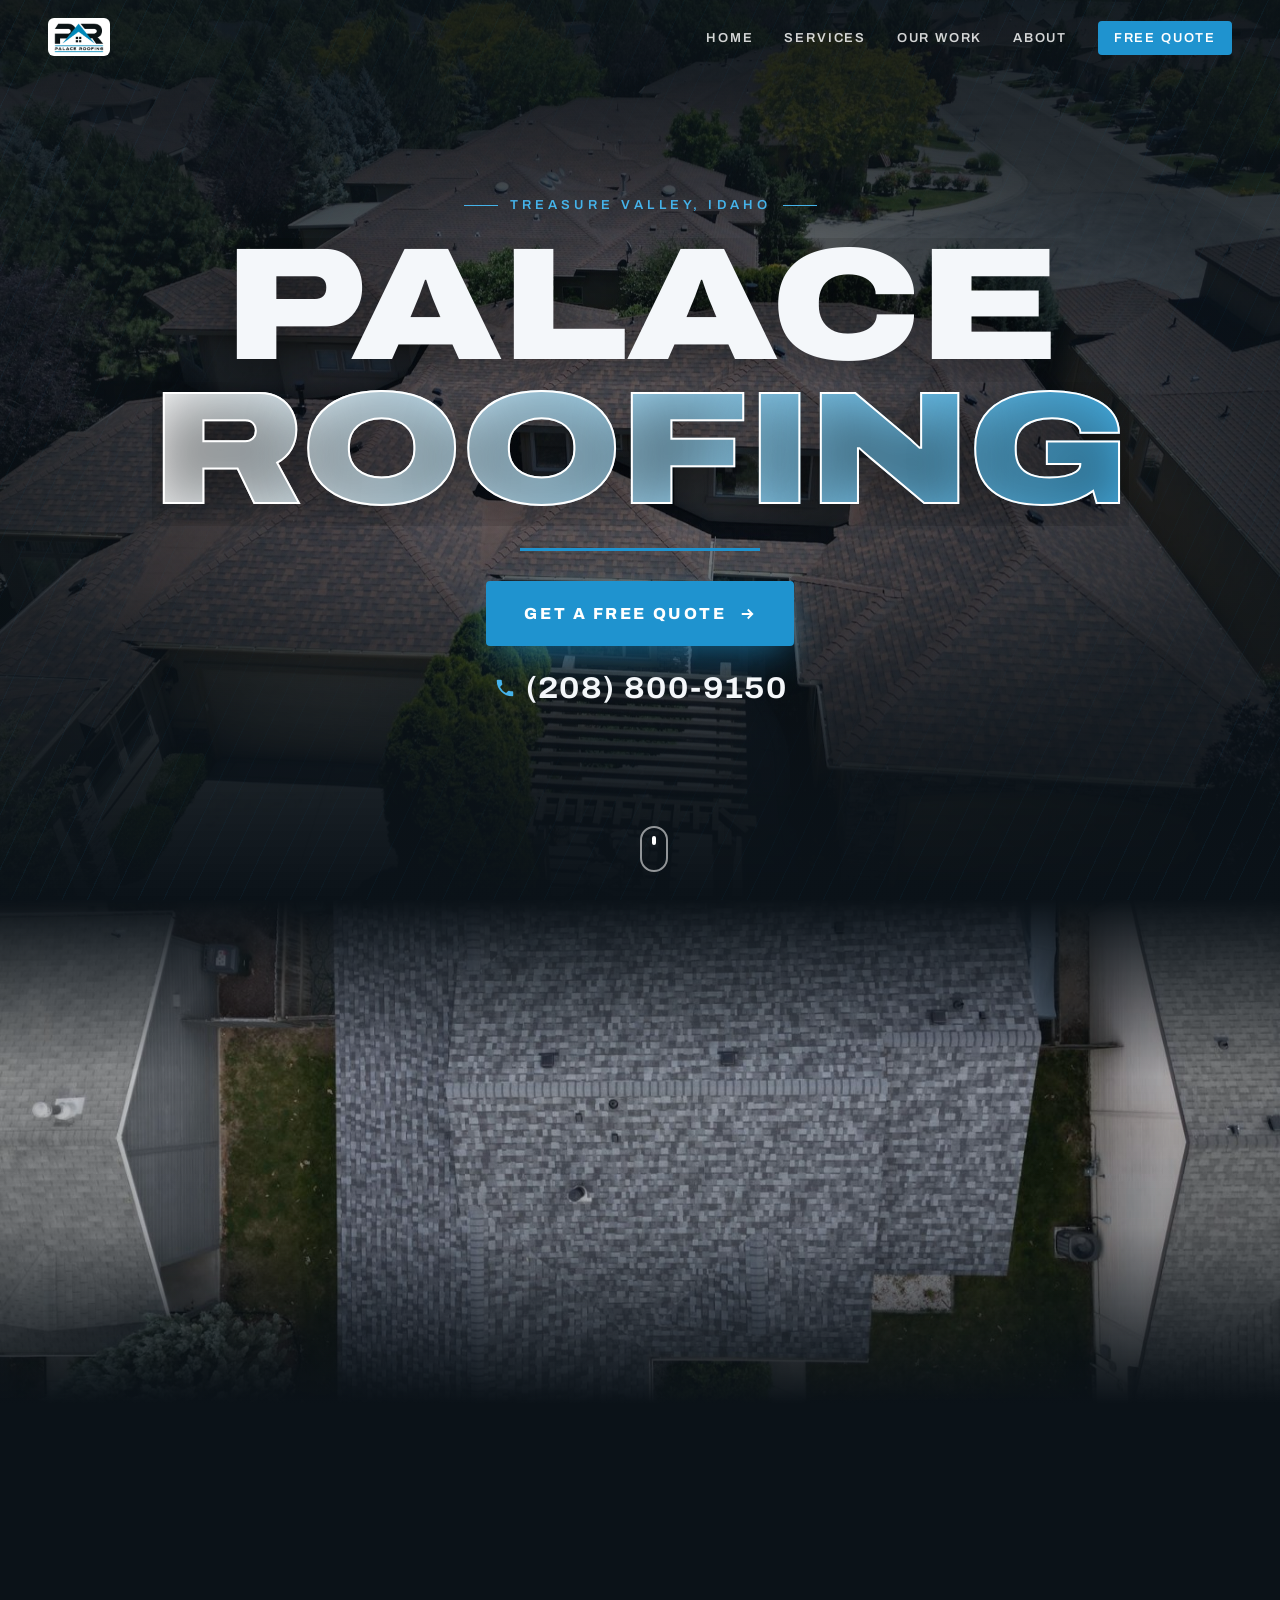
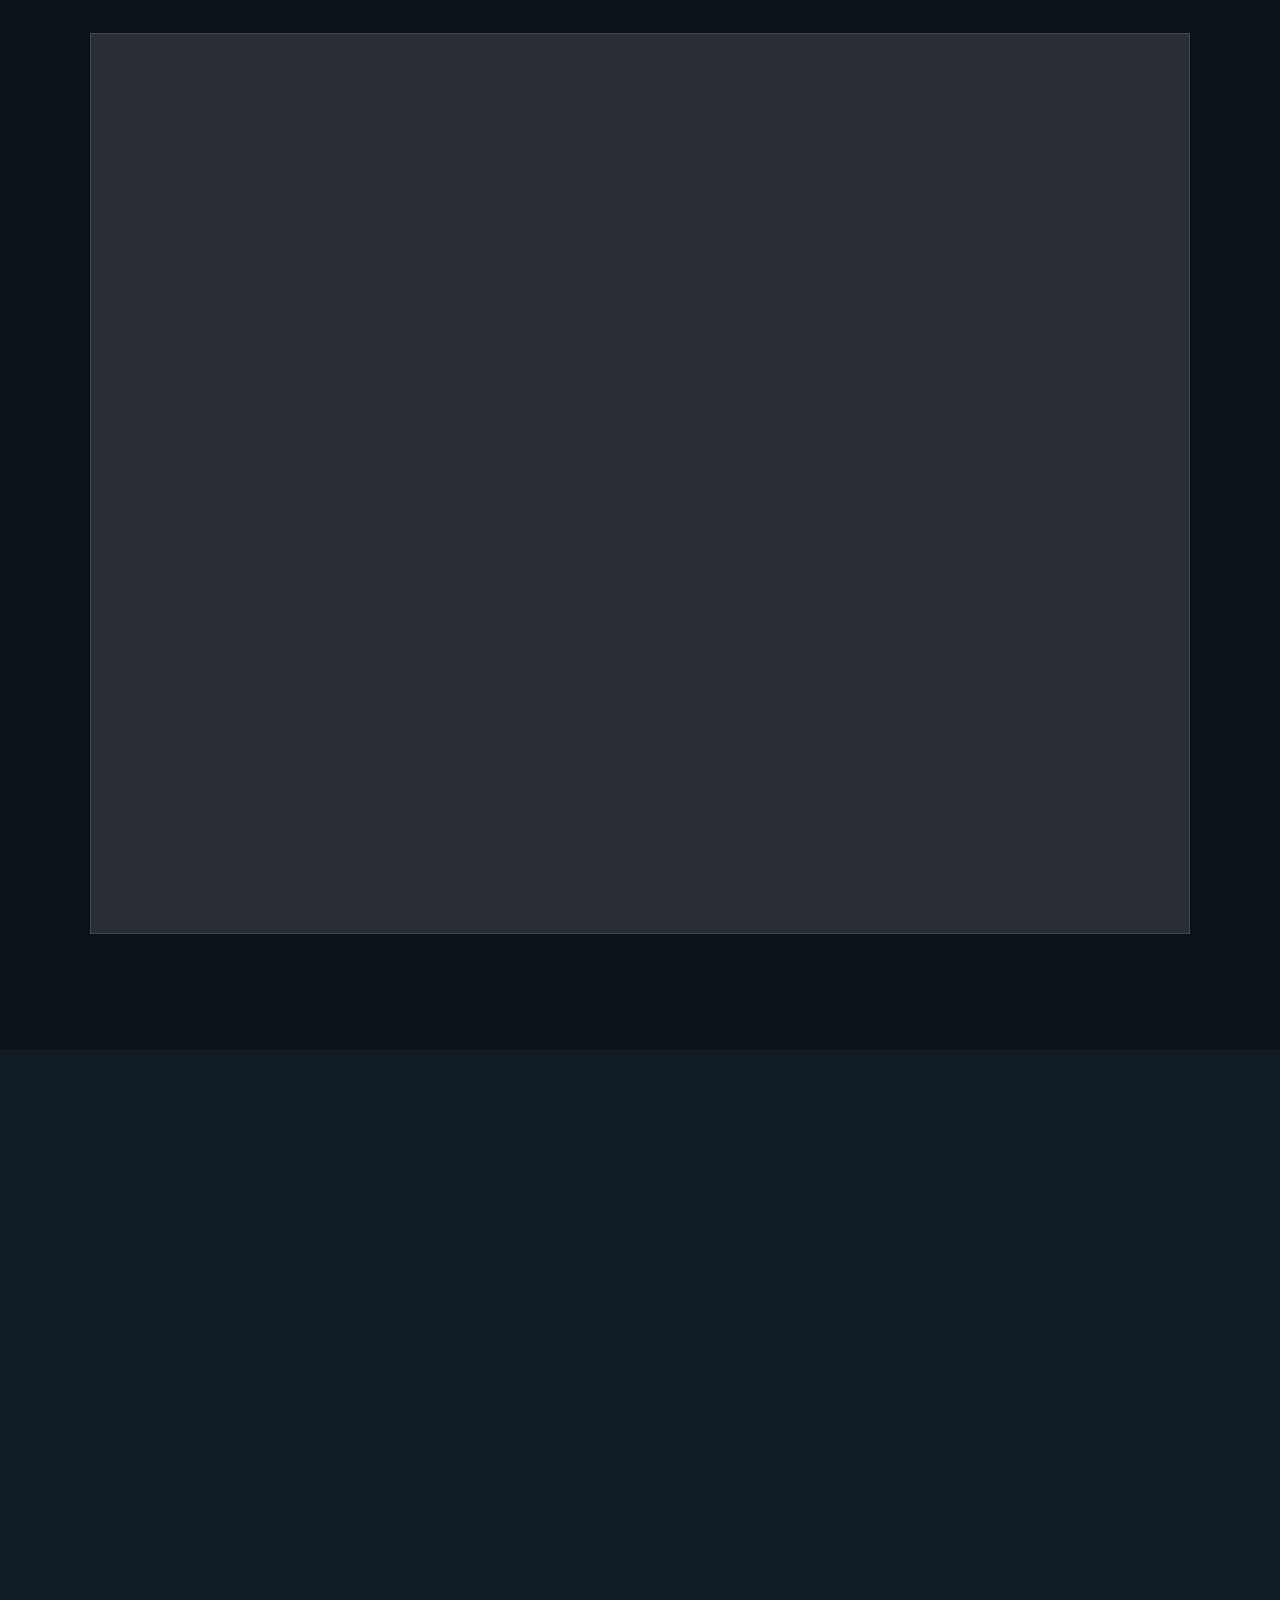
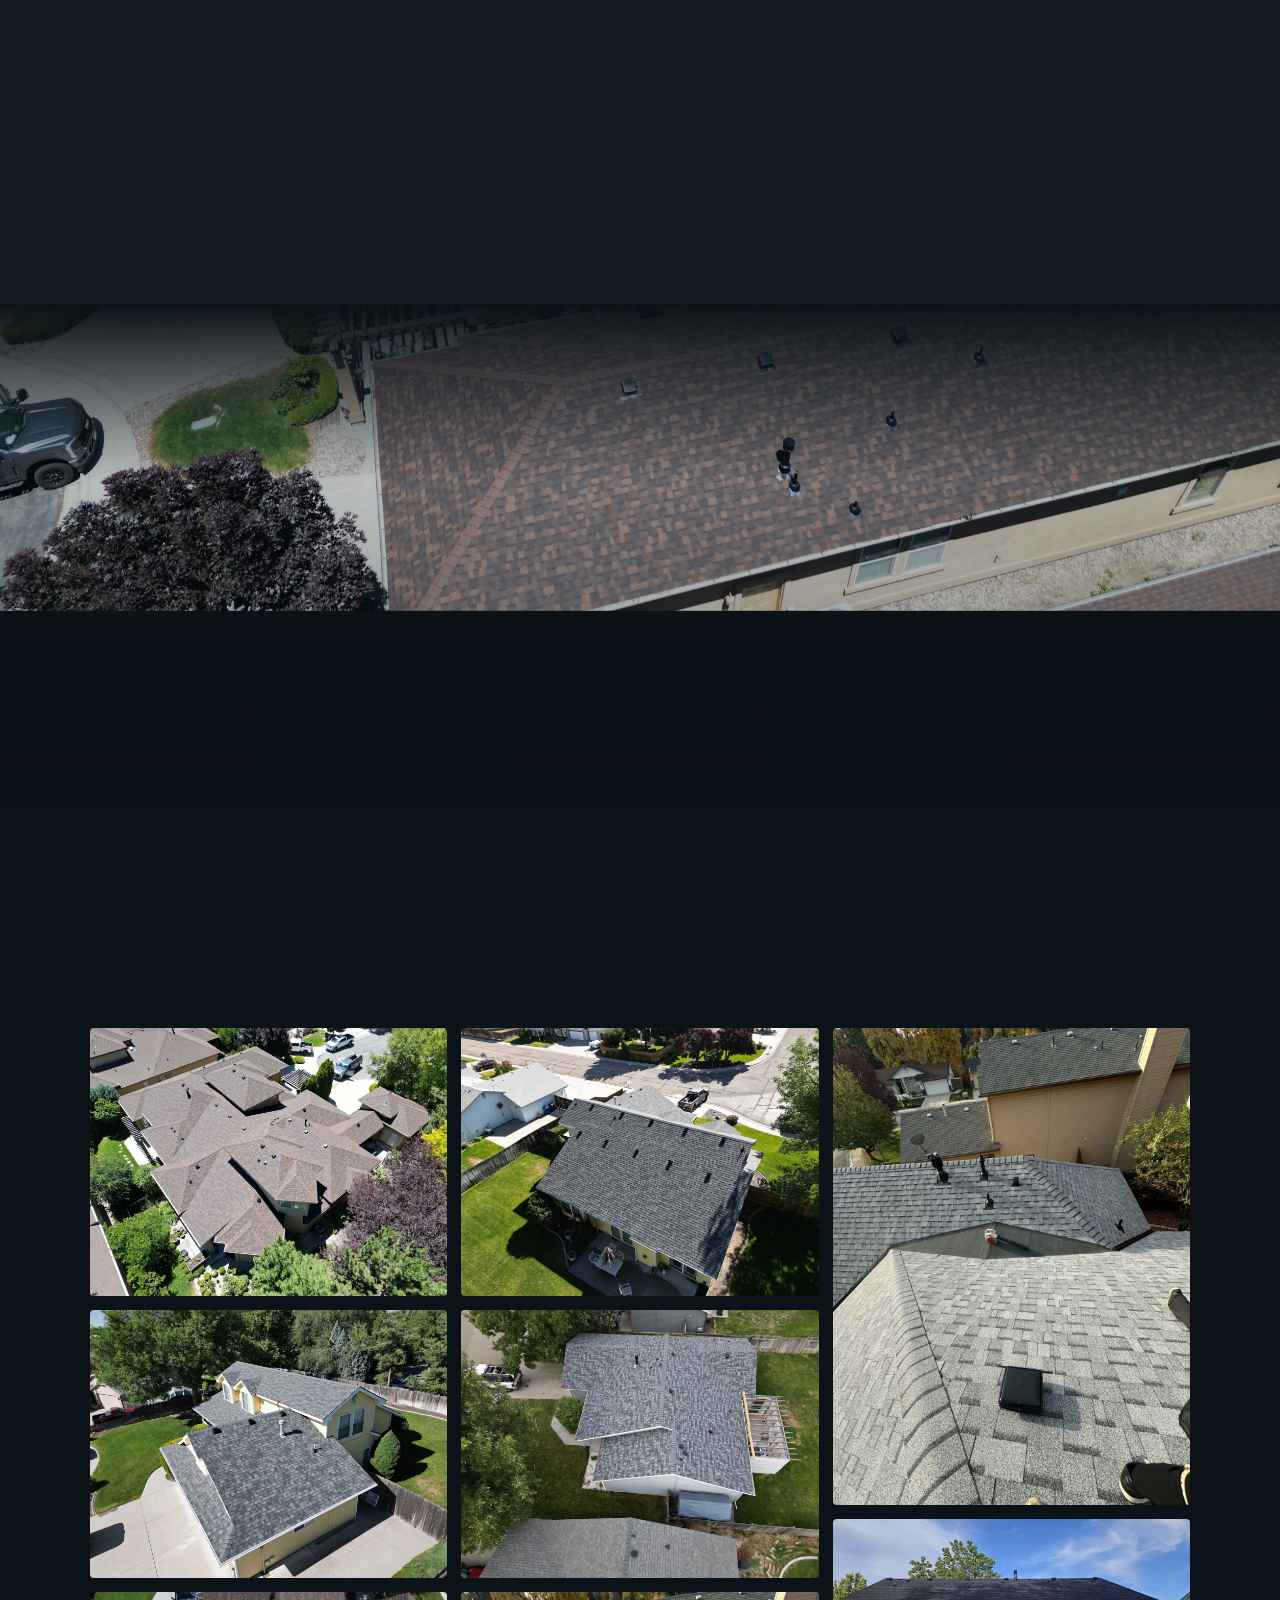
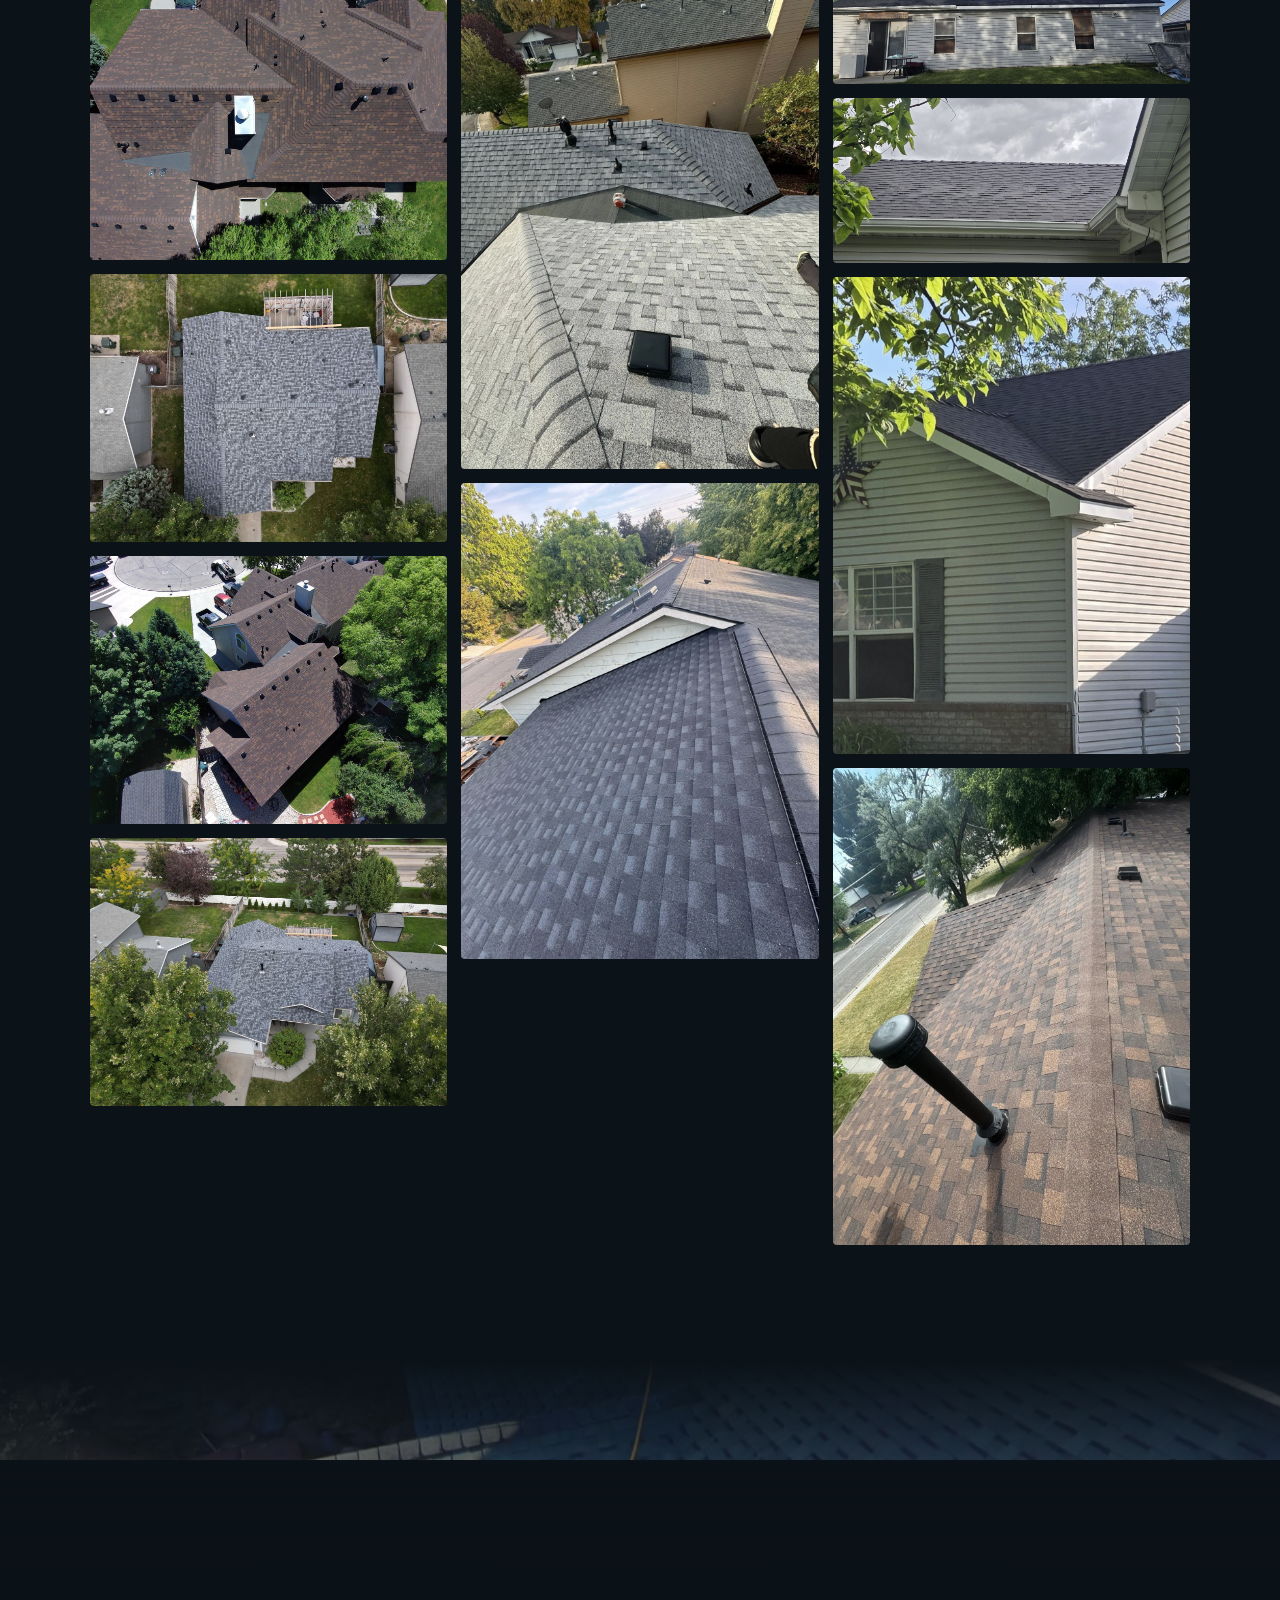
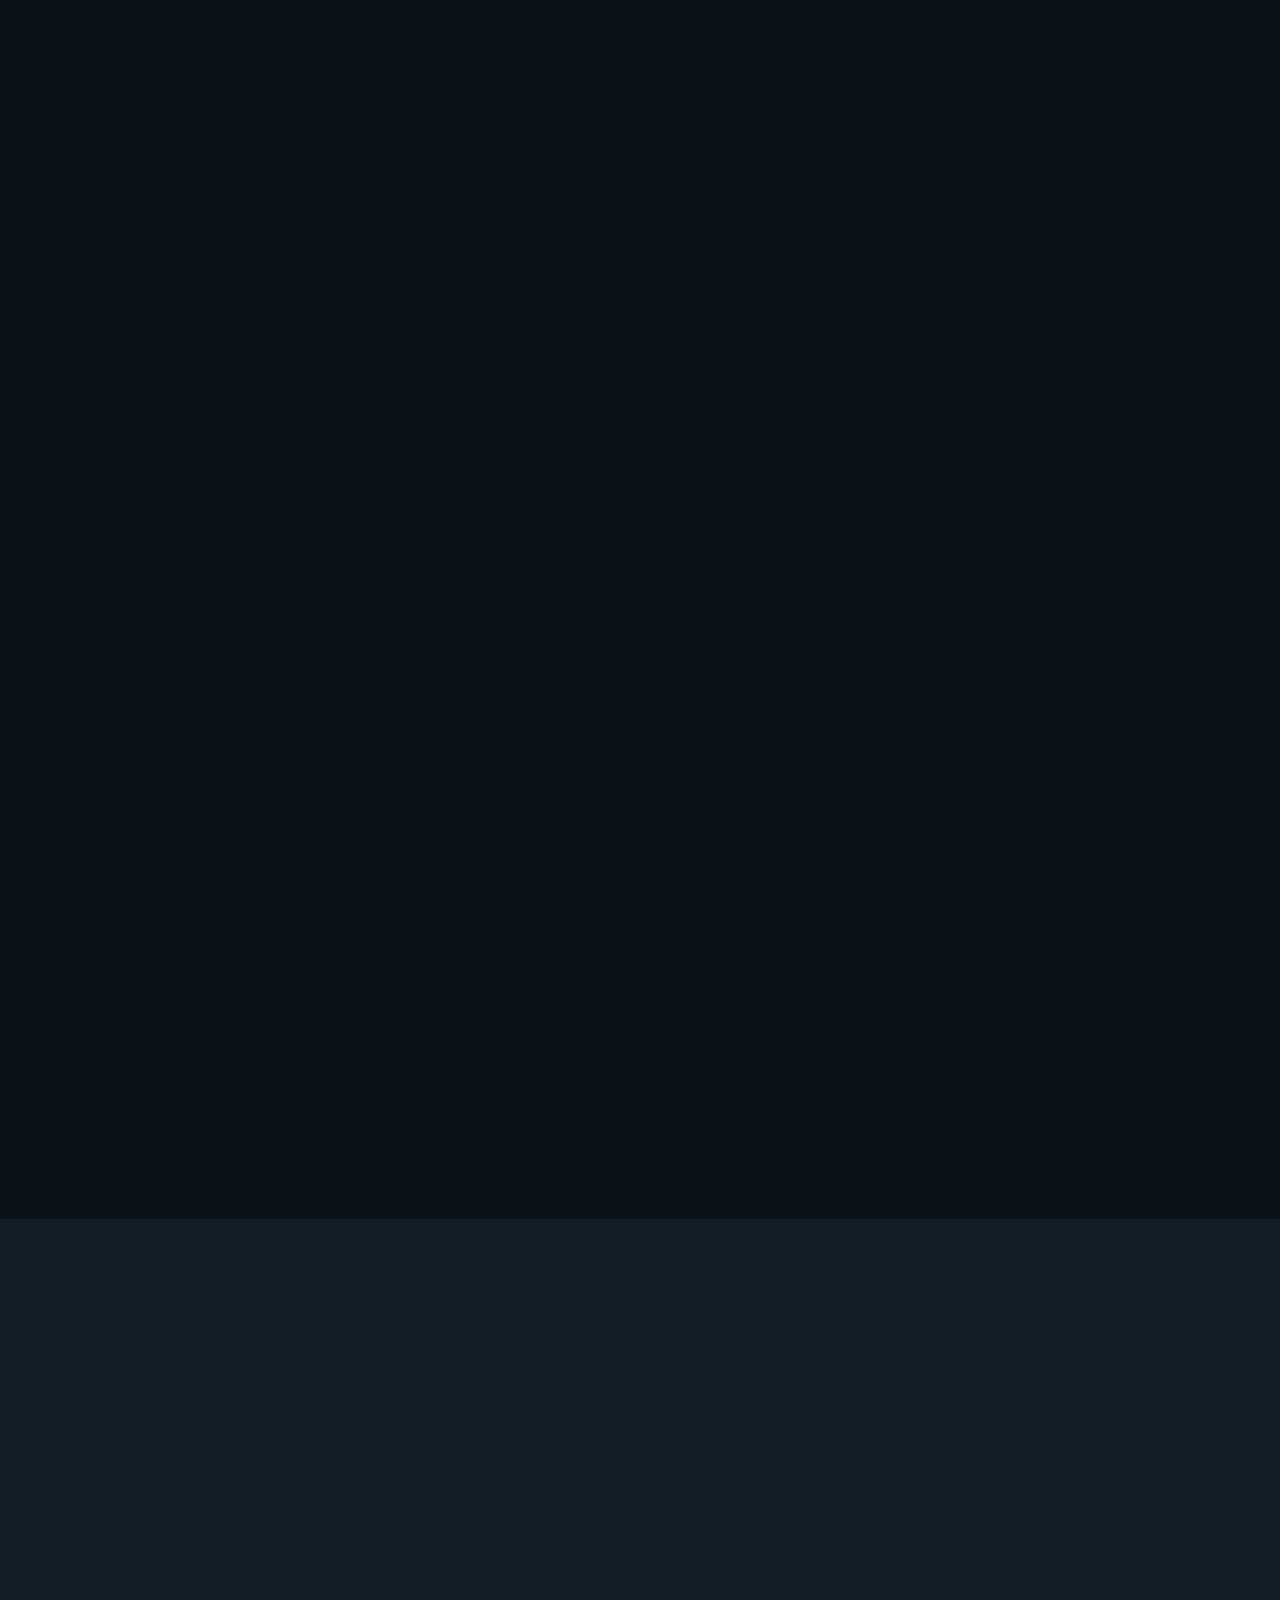
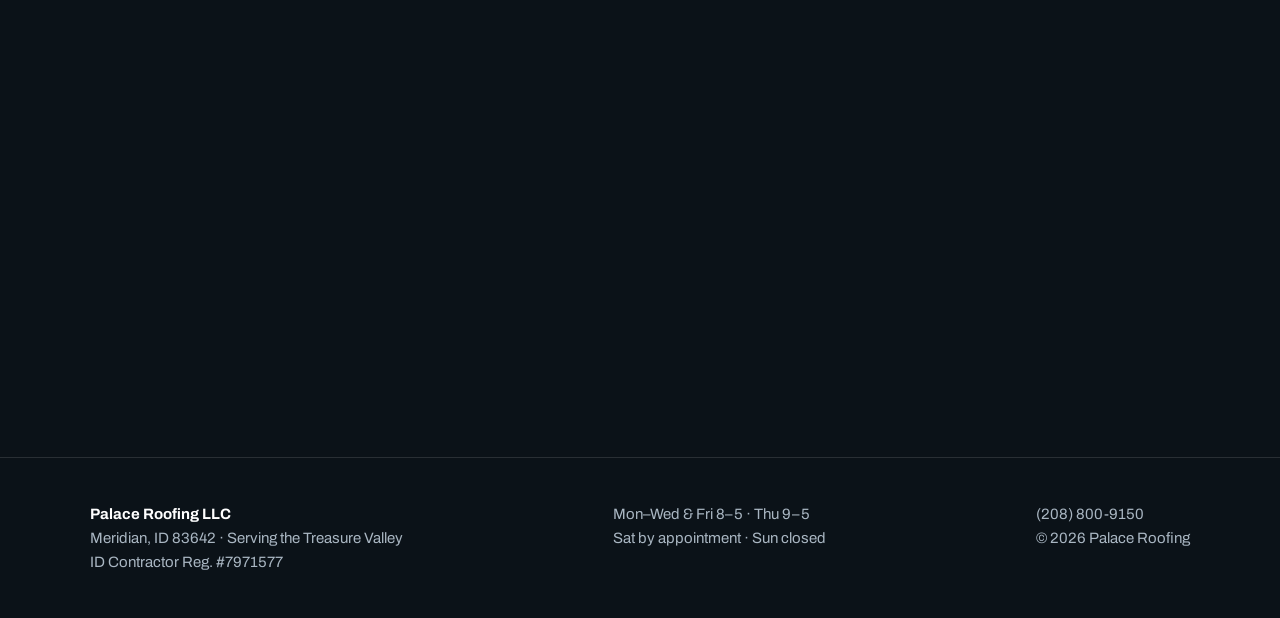
<file: index.html>
<!doctype html>
<html lang="en">
<head>
<meta charset="utf-8">
<meta name="viewport" content="width=device-width,initial-scale=1">
<title>Palace Roofing | Roofers in Nampa, Boise & Meridian, ID</title>
<meta name="description" content="Palace Roofing LLC: roof replacement, repair and metal roofing across the Treasure Valley. 5.0 stars on Google. Call (208) 800-9150 for a free quote.">
<meta property="og:title" content="Palace Roofing | Roofers in Nampa, Boise & Meridian, ID">
<meta property="og:description" content="Palace Roofing LLC: roof replacement, repair and metal roofing across the Treasure Valley. 5.0 stars on Google. Call (208) 800-9150 for a free quote.">
<meta property="og:image" content="img/hero.jpg">
<meta name="theme-color" content="#0b1218">
<link rel="icon" href="img/logo.png">
<link rel="preconnect" href="https://fonts.googleapis.com">
<link rel="preconnect" href="https://fonts.gstatic.com" crossorigin>
<link href="https://fonts.googleapis.com/css2?family=Archivo:wdth,wght@62..125,400..900&display=swap" rel="stylesheet">
<link rel="stylesheet" href="style.css">
<script type="application/ld+json">{"@context":"https://schema.org","@type":"RoofingContractor","name":"Palace Roofing LLC","telephone":"+1-208-800-9150","url":"https://palaceroofing.us","image":"img/hero.jpg","logo":"img/logo.png","address":{"@type":"PostalAddress","addressLocality":"Meridian","addressRegion":"ID","postalCode":"83642","addressCountry":"US"},"areaServed":["Nampa","Boise","Meridian","Caldwell","Eagle","Kuna"],"aggregateRating":{"@type":"AggregateRating","ratingValue":"5.0","reviewCount":"27"},"openingHours":["Mo,Tu,We,Fr 08:00-17:00","Th 09:00-17:00"]}</script>
</head>
<body>
<nav class="nav" aria-label="Main">
  <a class="brand" href="#top" aria-label="Palace Roofing, back to top"><img src="img/logo.png" alt="Palace Roofing logo" width="60" height="38"></a>
  <ul><li><a href="#top">Home</a></li><li><a href="#services">Services</a></li><li><a href="#work">Our Work</a></li><li><a href="#about">About</a></li><li><a href="#quote" class=nav-cta>Free Quote</a></li></ul>
  <button class="burger" aria-label="Menu" aria-expanded="false"><span></span><span></span><span></span></button>
</nav>

<main>
<section id="top" class="hero">
  <div class="hero-bg" role="img" aria-label="Drone view of a Treasure Valley neighborhood with a new roof by Palace Roofing"></div>
  <div class="hero-inner">
    <span class="kicker">Treasure Valley, Idaho</span>
    <h1 class="name"><span class="line"><span>Palace</span></span><span class="line"><span>Roofing</span></span></h1>
    <div class="rule"></div>
    <div class="hero-actions">
      <a class="btn" href="#quote">Get a Free Quote <svg viewBox="0 0 24 24" fill="none" stroke="currentColor" stroke-width="2.5" aria-hidden="true"><path d="M5 12h14M13 6l6 6-6 6"/></svg></a>
      <a class="phone" href="tel:+12088009150"><svg viewBox="0 0 24 24" fill="currentColor" aria-hidden="true"><path d="M6.6 10.8a15.1 15.1 0 0 0 6.6 6.6l2.2-2.2a1 1 0 0 1 1-.25 11.4 11.4 0 0 0 3.6.57 1 1 0 0 1 1 1V20a1 1 0 0 1-1 1A17 17 0 0 1 3 4a1 1 0 0 1 1-1h3.5a1 1 0 0 1 1 1c0 1.25.2 2.45.57 3.57a1 1 0 0 1-.25 1z"/></svg>(208) 800-9150</a>
    </div>
  </div>
  <a class="scroll-cue" href="#services" aria-label="Scroll to services"><span></span></a>
</section>


<section id="services" class="band">
  <div class="bg" data-parallax="70" style="background-image:url(img/job-4.jpg)"></div>
  <div class="wrap reveal"><span class="eyebrow">What we do</span><h2 class="band-title">Roofing<br>services</h2></div>
</section>
<section class="block">
  <div class="wrap">
    <p class="lead reveal">Homes and businesses across Nampa, Boise, Meridian and the rest of the valley. Every job starts with a free inspection and a written quote.</p>
    <div class="services"><article class="svc reveal"><span class="num">01</span><h3>Roof Replacement</h3><p>Full tear-off down to the deck. We fix bad sheathing, then install new underlayment, flashing and shingles rated for Idaho snow and summer heat.</p></article><article class="svc reveal"><span class="num">02</span><h3>Roof Repair</h3><p>Missing shingles, a leak over the kitchen, a vent boot that cracked. We find the cause and fix it so it stays fixed.</p></article><article class="svc reveal"><span class="num">03</span><h3>Metal Roofing</h3><p>Standing seam and exposed-fastener systems. Sheds snow fast, shrugs off fire and sun, and can outlast two or three shingle roofs.</p></article><article class="svc reveal"><span class="num">04</span><h3>Storm Damage</h3><p>Hail and wind damage inspections with photos you can hand to your insurance adjuster.</p></article><article class="svc reveal"><span class="num">05</span><h3>Roof Inspections</h3><p>A real walk on the roof, with pictures and a plain-English report of what's good, what's worn, and what can wait.</p></article><article class="svc reveal"><span class="num">06</span><h3>Roof Maxx Restoration</h3><p>We're certified Roof Maxx installers. The plant-based treatment can add years to shingles that are dry but still sound.</p></article><article class="svc reveal"><span class="num">07</span><h3>TPO & Flat Roofs</h3><p>Single-ply TPO for low-slope and commercial roofs, heat-welded seams and clean edge detail.</p></article><article class="svc reveal"><span class="num">08</span><h3>Commercial Roofing</h3><p>Shops, offices and multi-unit buildings. We work around your hours and keep the site clean.</p></article><article class="svc reveal"><span class="num">09</span><h3>Siding & Fascia</h3><p>Rotted fascia, loose soffit and damaged siding repaired so water stays out of the walls.</p></article><article class="svc reveal"><span class="num">10</span><h3>Emergency Repair</h3><p>Tree came down or a storm tore off a section? Call and we'll get it covered fast.</p></article></div>
  </div>
</section>
<section class="block alt">
  <div class="wrap split">
    <div class="reveal">
      <span class="eyebrow">Metal roofing</span>
      <h2>Built to last decades</h2>
      <p class="lead">Metal holds up to the temperature swings, wind and snow load we get here. We pull the old roof, check the deck, and fasten panels the right way for this climate.</p>
      <p style="margin-top:28px"><a class="btn" href="#quote">Price a metal roof <svg viewBox="0 0 24 24" fill="none" stroke="currentColor" stroke-width="2.5" aria-hidden="true"><path d="M5 12h14M13 6l6 6-6 6"/></svg></a></p>
    </div>
    <img class="reveal" src="img/metal.jpg" alt="New black standing seam metal roof at sunset" loading="lazy">
  </div>
</section>


<section id="work" class="band">
  <div class="bg" data-parallax="70" style="background-image:url(img/work-hero.jpg)"></div>
  <div class="wrap reveal"><span class="eyebrow">Recent projects</span><h2 class="band-title">Our<br>work</h2></div>
</section>
<section class="block">
  <div class="wrap">
    <p class="lead reveal">Every photo here is a Palace Roofing job, most of them shot from our drone after cleanup. Tap any one to see it bigger.</p>
    <div class="gallery"><button aria-label="View larger photo"><img src="img/job-1.jpg" alt="Drone view of a large brown shingle roof" loading="lazy"></button><button aria-label="View larger photo"><img src="img/job-2.jpg" alt="Gray architectural shingle roof on a two-story home" loading="lazy"></button><button aria-label="View larger photo"><img src="img/job-3.jpg" alt="Top-down view of a finished brown shingle roof" loading="lazy"></button><button aria-label="View larger photo"><img src="img/job-4.jpg" alt="Fresh gray shingle roof seen from above" loading="lazy"></button><button aria-label="View larger photo"><img src="img/job-5.jpg" alt="Brown shingle roof on a corner lot" loading="lazy"></button><button aria-label="View larger photo"><img src="img/job-6.jpg" alt="Gray shingle roof surrounded by trees" loading="lazy"></button><button aria-label="View larger photo"><img src="img/job-7.jpg" alt="New gray roof over a yellow house" loading="lazy"></button><button aria-label="View larger photo"><img src="img/job-8.jpg" alt="Gray shingle roof with new vents" loading="lazy"></button><button aria-label="View larger photo"><img src="img/job-9.jpg" alt="New shingles along a ridge line" loading="lazy"></button><button aria-label="View larger photo"><img src="img/job-10.jpg" alt="Dark shingles on a dormer roof" loading="lazy"></button><button aria-label="View larger photo"><img src="img/job-11.jpg" alt="Gray shingle roof with vent installed" loading="lazy"></button><button aria-label="View larger photo"><img src="img/job-12.jpg" alt="Ranch home with a new dark roof" loading="lazy"></button><button aria-label="View larger photo"><img src="img/job-13.jpg" alt="Close-up of new shingles and drip edge" loading="lazy"></button><button aria-label="View larger photo"><img src="img/job-14.jpg" alt="Side view of a new roof on a green home" loading="lazy"></button><button aria-label="View larger photo"><img src="img/job-15.jpg" alt="Brown shingle roof with a new vent pipe" loading="lazy"></button></div>
  </div>
</section>


<section id="about" class="band">
  <div class="bg" data-parallax="70" style="background-image:url(img/crew.jpg)"></div>
  <div class="wrap reveal"><span class="eyebrow">Who we are</span><h2 class="band-title">Local roofers,<br>Idaho built</h2></div>
</section>
<section class="block">
  <div class="wrap split">
    <div class="reveal">
      <span class="eyebrow">Palace Roofing LLC</span>
      <h2>We treat every roof like it's covering our own family</h2>
      <p class="lead">Palace Roofing started to keep up with how fast the Treasure Valley is growing. Eight years later, the approach hasn't changed: honest inspections, a clear scope before any work starts, and a crew that shows up when it says it will.</p>
      <div class="facts">
        <div><strong>8 yrs</strong><span>on Idaho roofs</span></div>
        <div><strong>5.0&#9733;</strong><span>27 Google reviews</span></div>
        <div><strong>Certified</strong><span>Roof Maxx installer</span></div>
      </div>
    </div>
    <img class="reveal" src="img/job-11.jpg" alt="Gray shingle roof finished by Palace Roofing" loading="lazy">
  </div>
</section>
<section class="block alt">
  <div class="wrap">
    <div class="rating reveal"><b>5.0</b><div><div class="stars">&#9733;&#9733;&#9733;&#9733;&#9733;</div><span style="color:var(--muted)">from 27 reviews on Google</span></div></div>
    <div class="reviews"><figure class="review reveal"><div class="stars" aria-label="5 stars">&#9733;&#9733;&#9733;&#9733;&#9733;</div><p>&ldquo;Ezri and his crew have done multiple jobs for me and a few for my clients. He's done an excellent job every time. Highly recommend him, and prices are reasonable and very competitive!&rdquo;</p><cite>&mdash; Kristen S.</cite></figure><figure class="review reveal"><div class="stars" aria-label="5 stars">&#9733;&#9733;&#9733;&#9733;&#9733;</div><p>&ldquo;They replaced my roof a few years ago with quality materials and did great work. I called them back for some small repairs and they didn't charge anything because my roof was still under warranty.&rdquo;</p><cite>&mdash; J&amp;J W.</cite></figure><figure class="review reveal"><div class="stars" aria-label="5 stars">&#9733;&#9733;&#9733;&#9733;&#9733;</div><p>&ldquo;Great service. Responsible and knowledgeable. They did my roof and even cleaned up the yard. Very happy about everything. Great affordable prices.&rdquo;</p><cite>&mdash; Maria C.</cite></figure></div>
    <div class="reveal" style="margin-top:64px">
      <span class="eyebrow">Areas we serve</span>
      <h2>All over the valley</h2>
      <ul class="chips"><li>Nampa</li><li>Boise</li><li>Meridian</li><li>Caldwell</li><li>Eagle</li><li>Kuna</li><li>Star</li><li>Middleton</li></ul>
    </div>
  </div>
</section>


<section id="quote" class="band">
  <div class="bg" data-parallax="70" style="background-image:url(img/quote-hero.jpg)"></div>
  <div class="wrap reveal"><span class="eyebrow">Free estimate</span><h2 class="band-title">Get your<br>free quote</h2></div>
</section>
<section class="block">
  <div class="wrap quote-grid">
    <div class="reveal">
      <h2>Tell us about your roof</h2>
      <p class="lead">Fill this out and it goes straight to our phone as a text. Calling is quicker if you'd rather talk.</p>
      <form id="quote-form" class="form">
        <label>Name<input name="name" required autocomplete="name"></label>
        <label>Phone<input name="phone" type="tel" required autocomplete="tel"></label>
        <label class="full">Property address<input name="address" required autocomplete="street-address"></label>
        <label class="full">What do you need?<select name="service"><option>Roof Replacement</option><option>Roof Repair</option><option>Metal Roofing</option><option>Storm Damage</option><option>Roof Inspections</option><option>Roof Maxx Restoration</option><option>TPO & Flat Roofs</option><option>Commercial Roofing</option><option>Siding & Fascia</option><option>Emergency Repair</option><option>Not sure yet</option></select></label>
        <label class="full">Anything else?<textarea name="details" placeholder="Leaks, age of the roof, best time to reach you..."></textarea></label>
        <button class="btn full" type="submit">Send my request <svg viewBox="0 0 24 24" fill="none" stroke="currentColor" stroke-width="2.5" aria-hidden="true"><path d="M5 12h14M13 6l6 6-6 6"/></svg></button>
        <p class="form-note full" aria-live="polite"></p>
      </form>
    </div>
    <aside class="contact-card reveal">
      <dl>
        <dt>Call or text</dt><dd><a class="phone" href="tel:+12088009150"><svg viewBox="0 0 24 24" fill="currentColor" aria-hidden="true"><path d="M6.6 10.8a15.1 15.1 0 0 0 6.6 6.6l2.2-2.2a1 1 0 0 1 1-.25 11.4 11.4 0 0 0 3.6.57 1 1 0 0 1 1 1V20a1 1 0 0 1-1 1A17 17 0 0 1 3 4a1 1 0 0 1 1-1h3.5a1 1 0 0 1 1 1c0 1.25.2 2.45.57 3.57a1 1 0 0 1-.25 1z"/></svg>(208) 800-9150</a></dd>
        <dt>Hours</dt><dd>Mon&ndash;Wed &amp; Fri, 8am&ndash;5pm<br>Thursday, 9am&ndash;5pm<br>Saturday by appointment<br>Sunday closed</dd>
        <dt>Based in</dt><dd>Meridian, ID 83642<br>Serving the whole Treasure Valley</dd>
        <dt>Licensed</dt><dd>Idaho Contractor Reg. #7971577</dd>
      </dl>
    </aside>
  </div>
</section>
</main>

<footer>
  <div class="wrap">
    <div><strong style="color:#fff">Palace Roofing LLC</strong><br>Meridian, ID 83642 &middot; Serving the Treasure Valley<br>ID Contractor Reg. #7971577</div>
    <div>Mon&ndash;Wed &amp; Fri 8&ndash;5 &middot; Thu 9&ndash;5<br>Sat by appointment &middot; Sun closed</div>
    <div><a href="tel:+12088009150">(208) 800-9150</a><br>&copy; <span id="yr"></span> Palace Roofing</div>
  </div>
</footer>
<script src="main.js"></script>
</body>
</html>
</file>
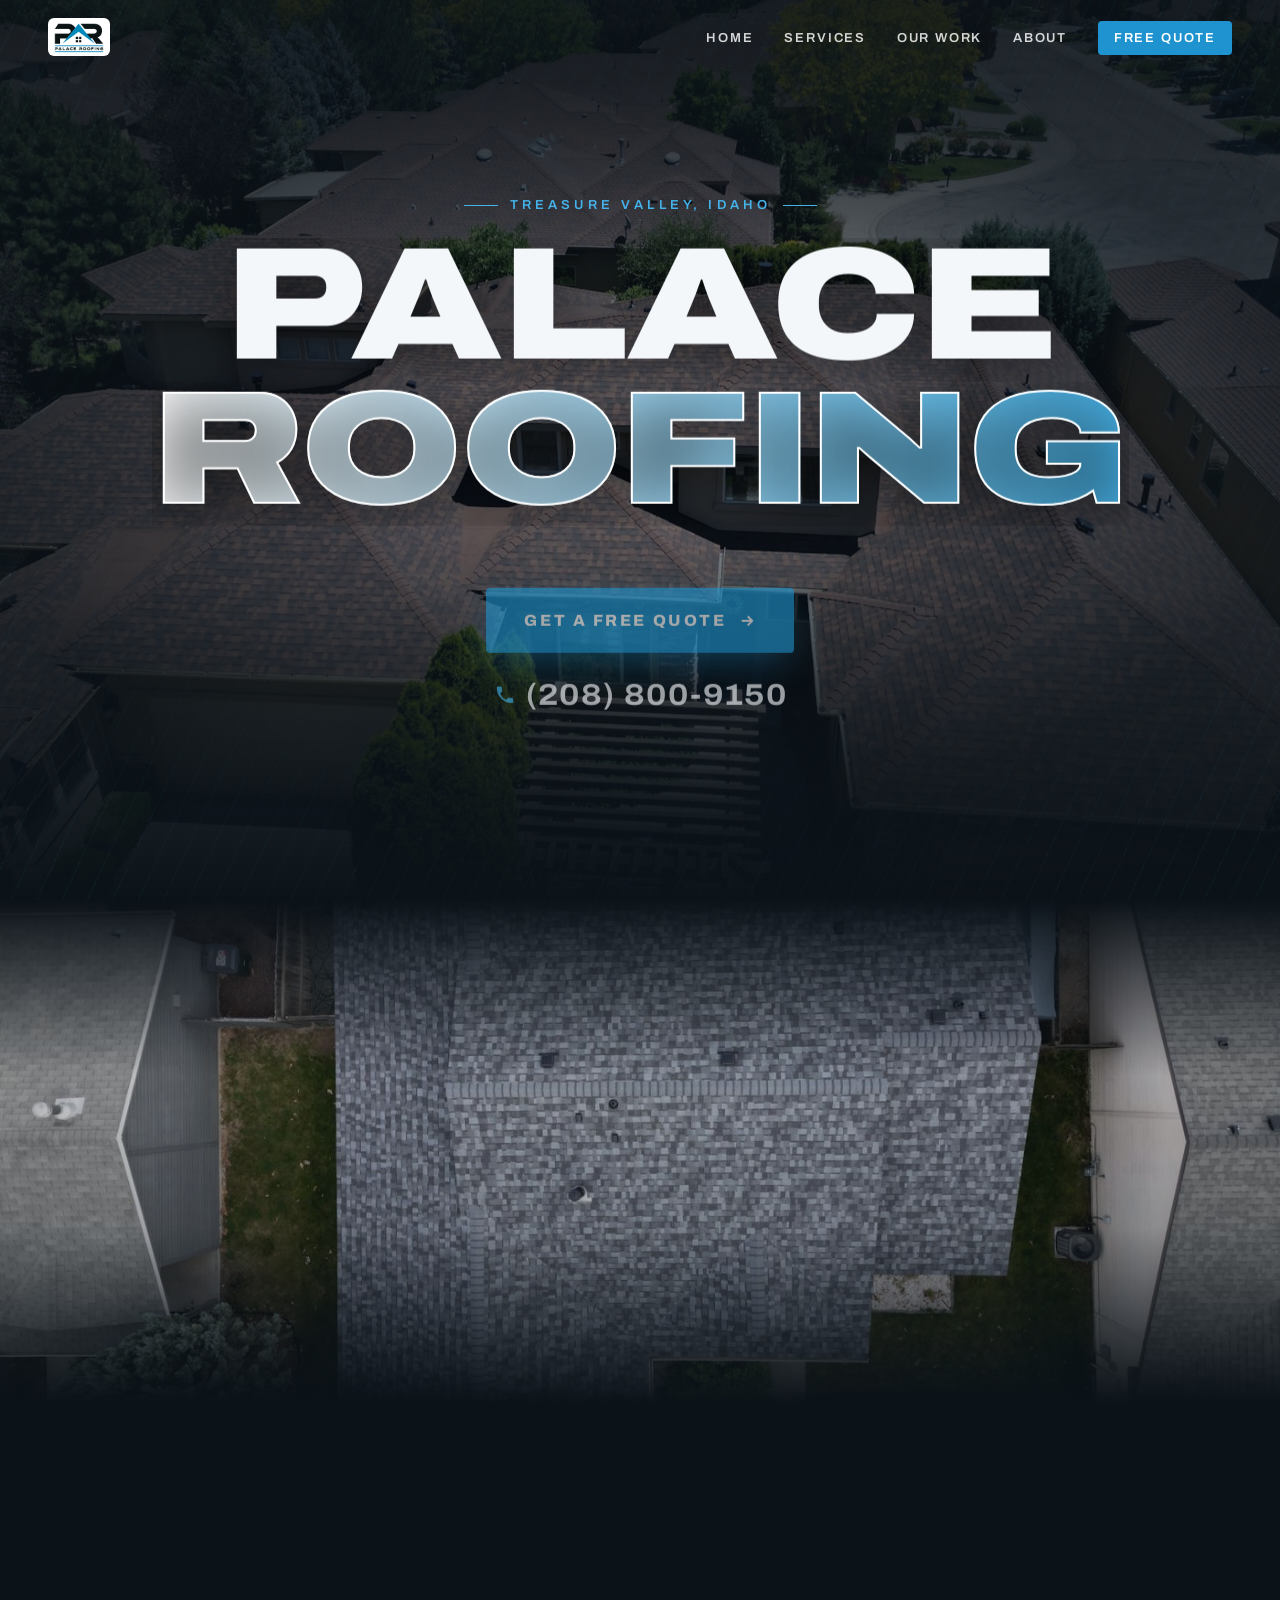
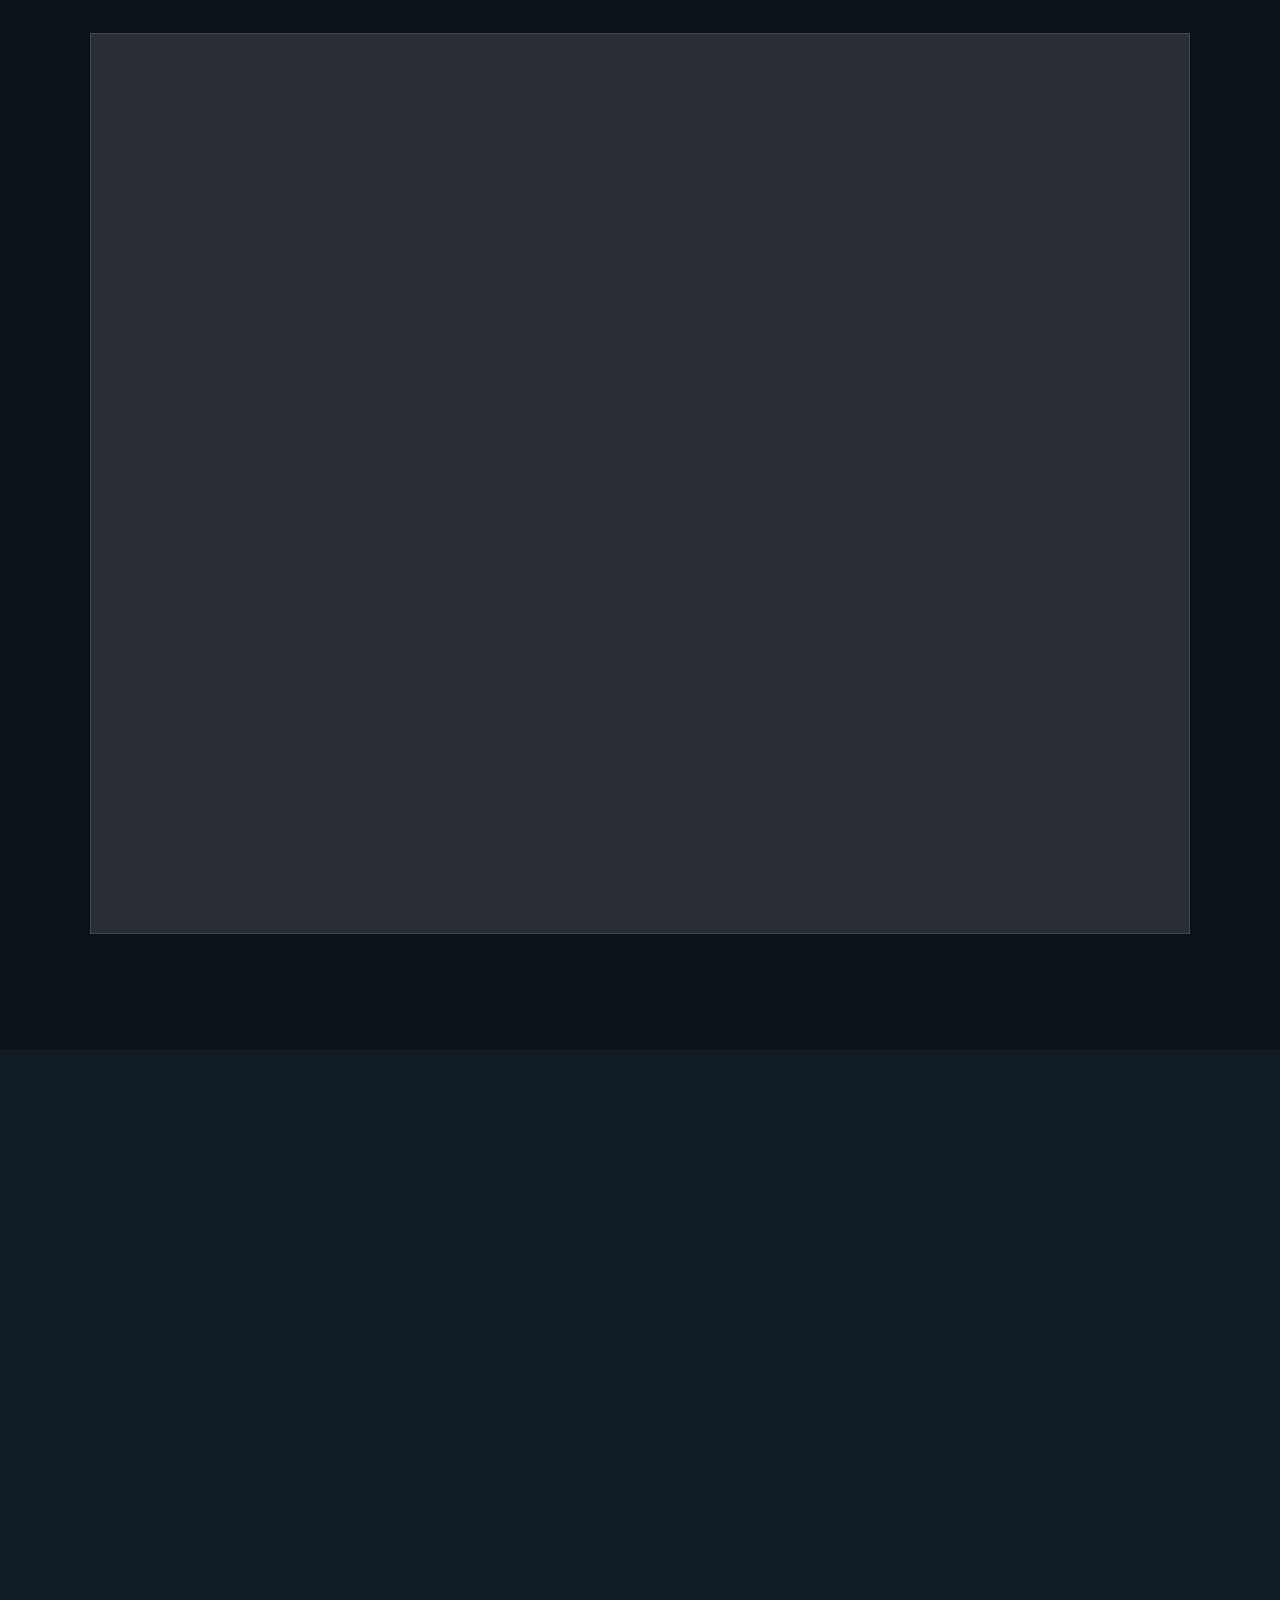
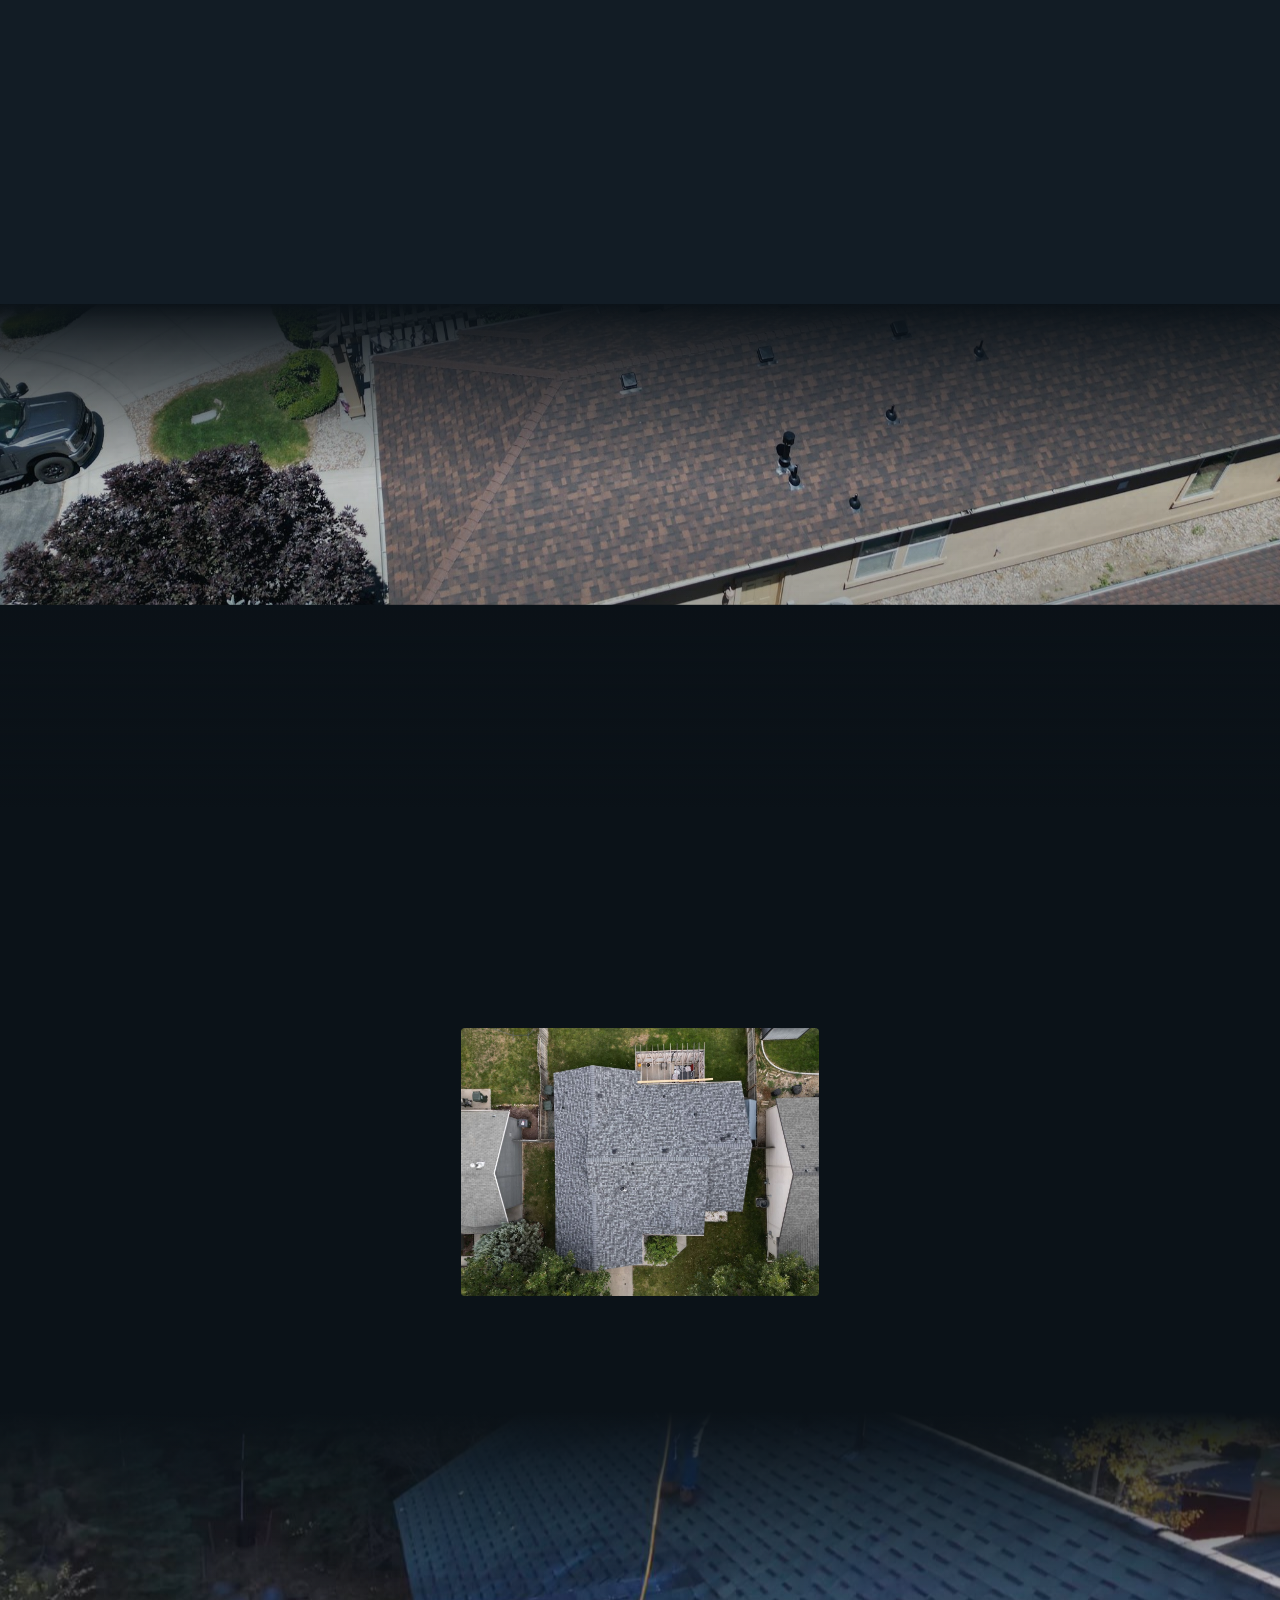
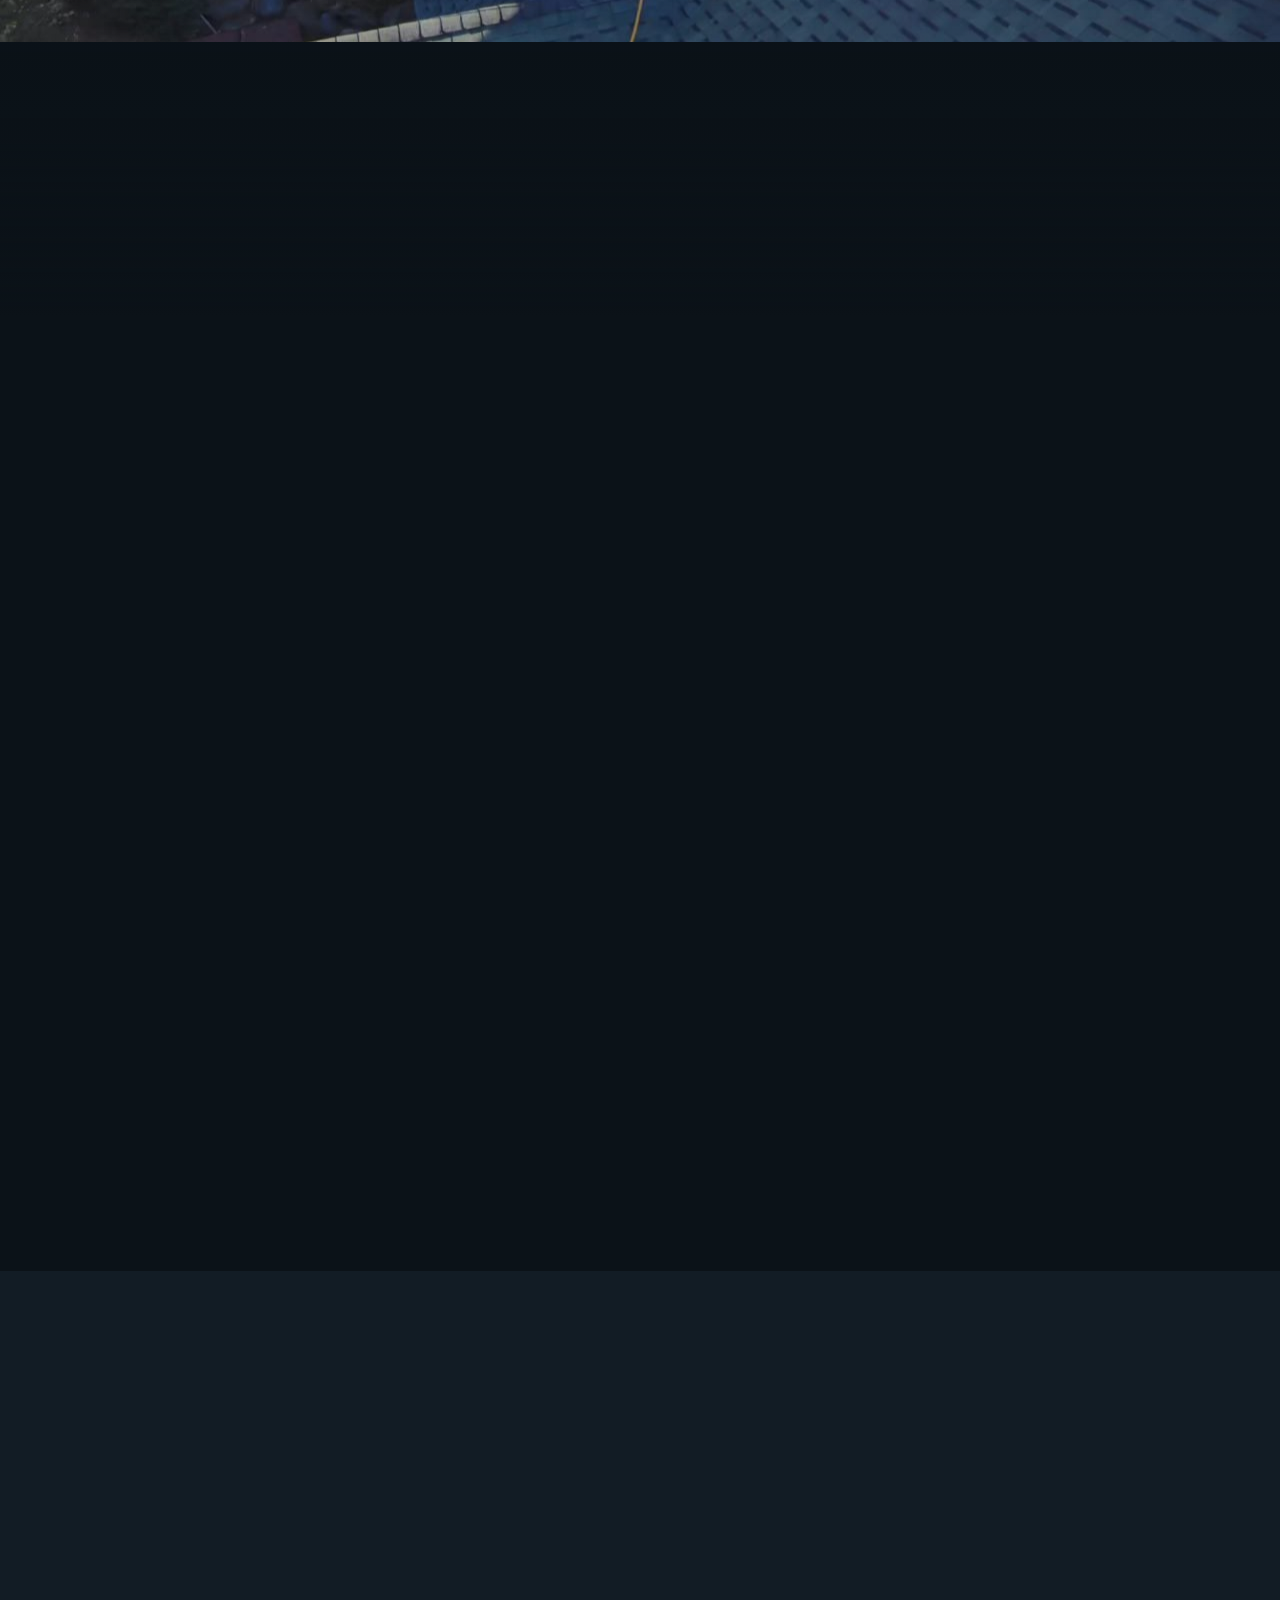
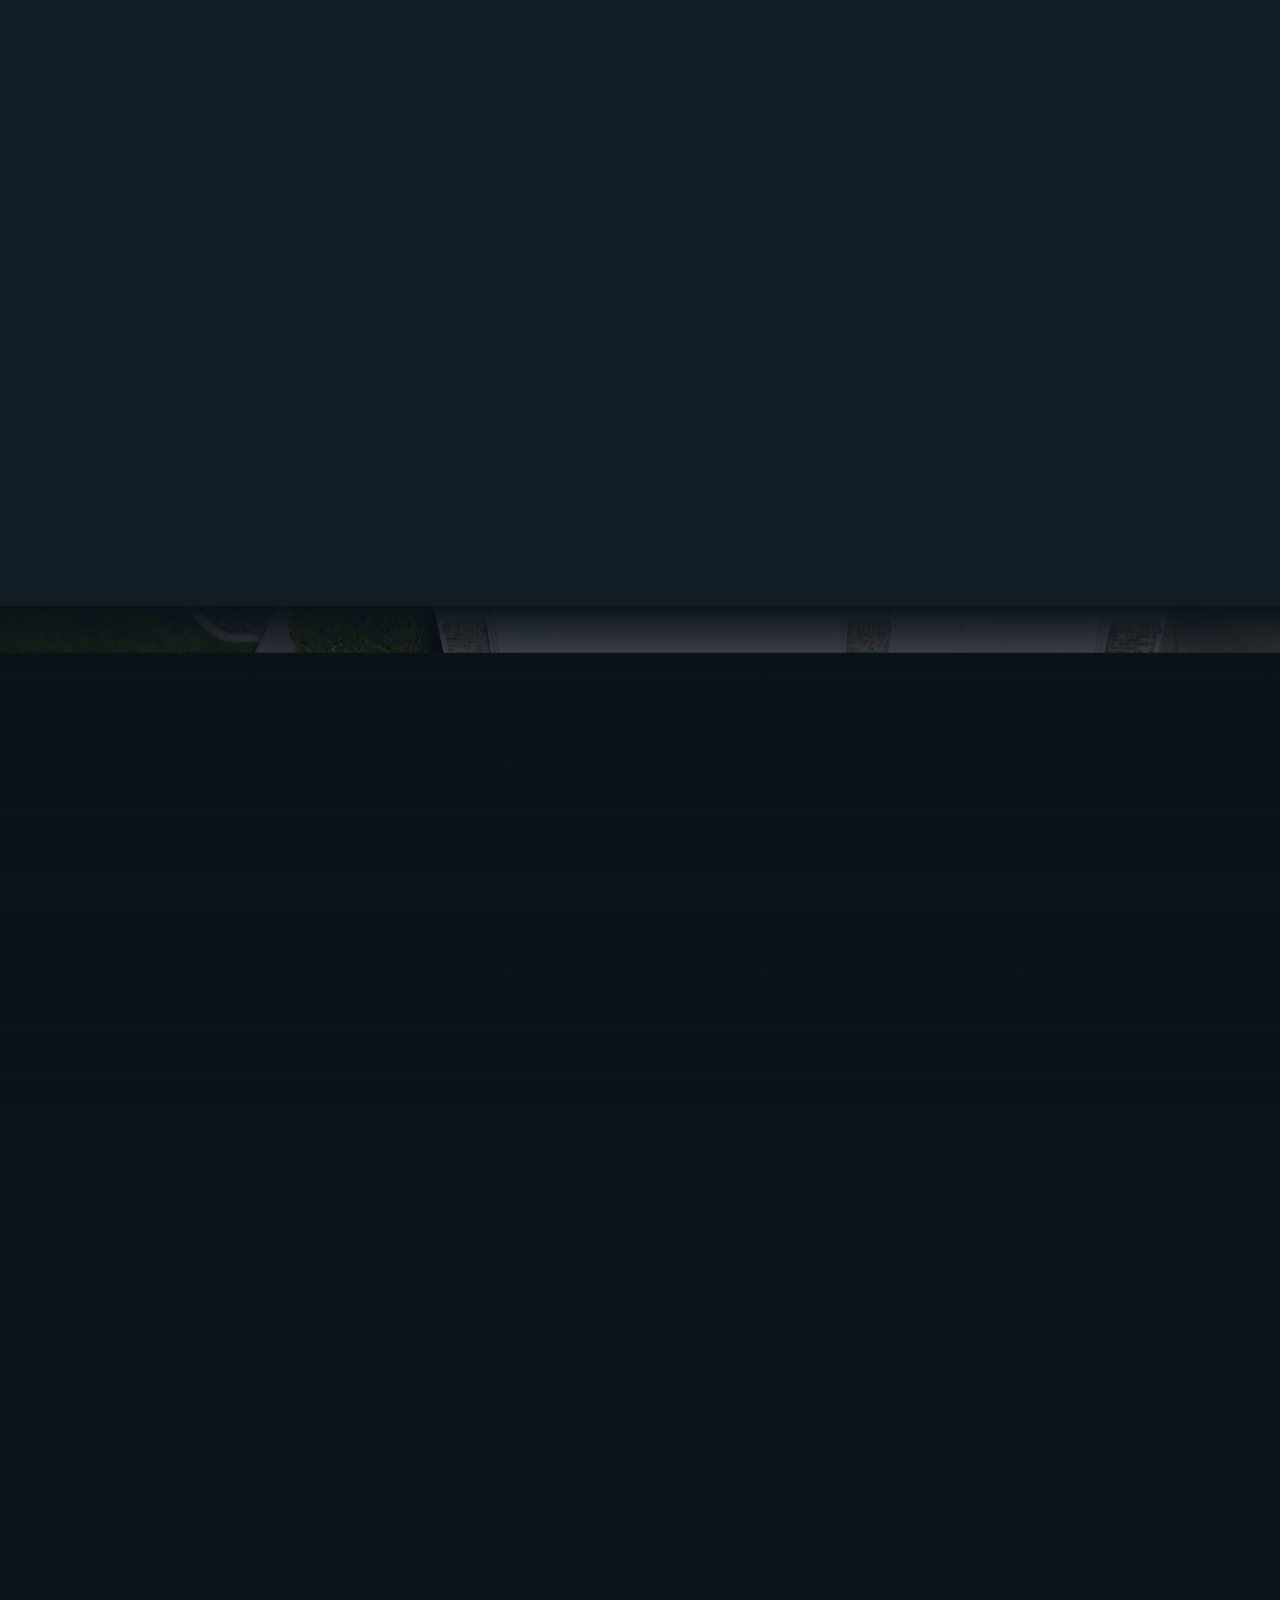
<file: about.html>
<!doctype html><meta charset="utf-8"><title>Palace Roofing</title><meta http-equiv="refresh" content="0;url=index.html#about"><link rel="canonical" href="index.html#about"><a href="index.html#about">Continue</a>
</file>
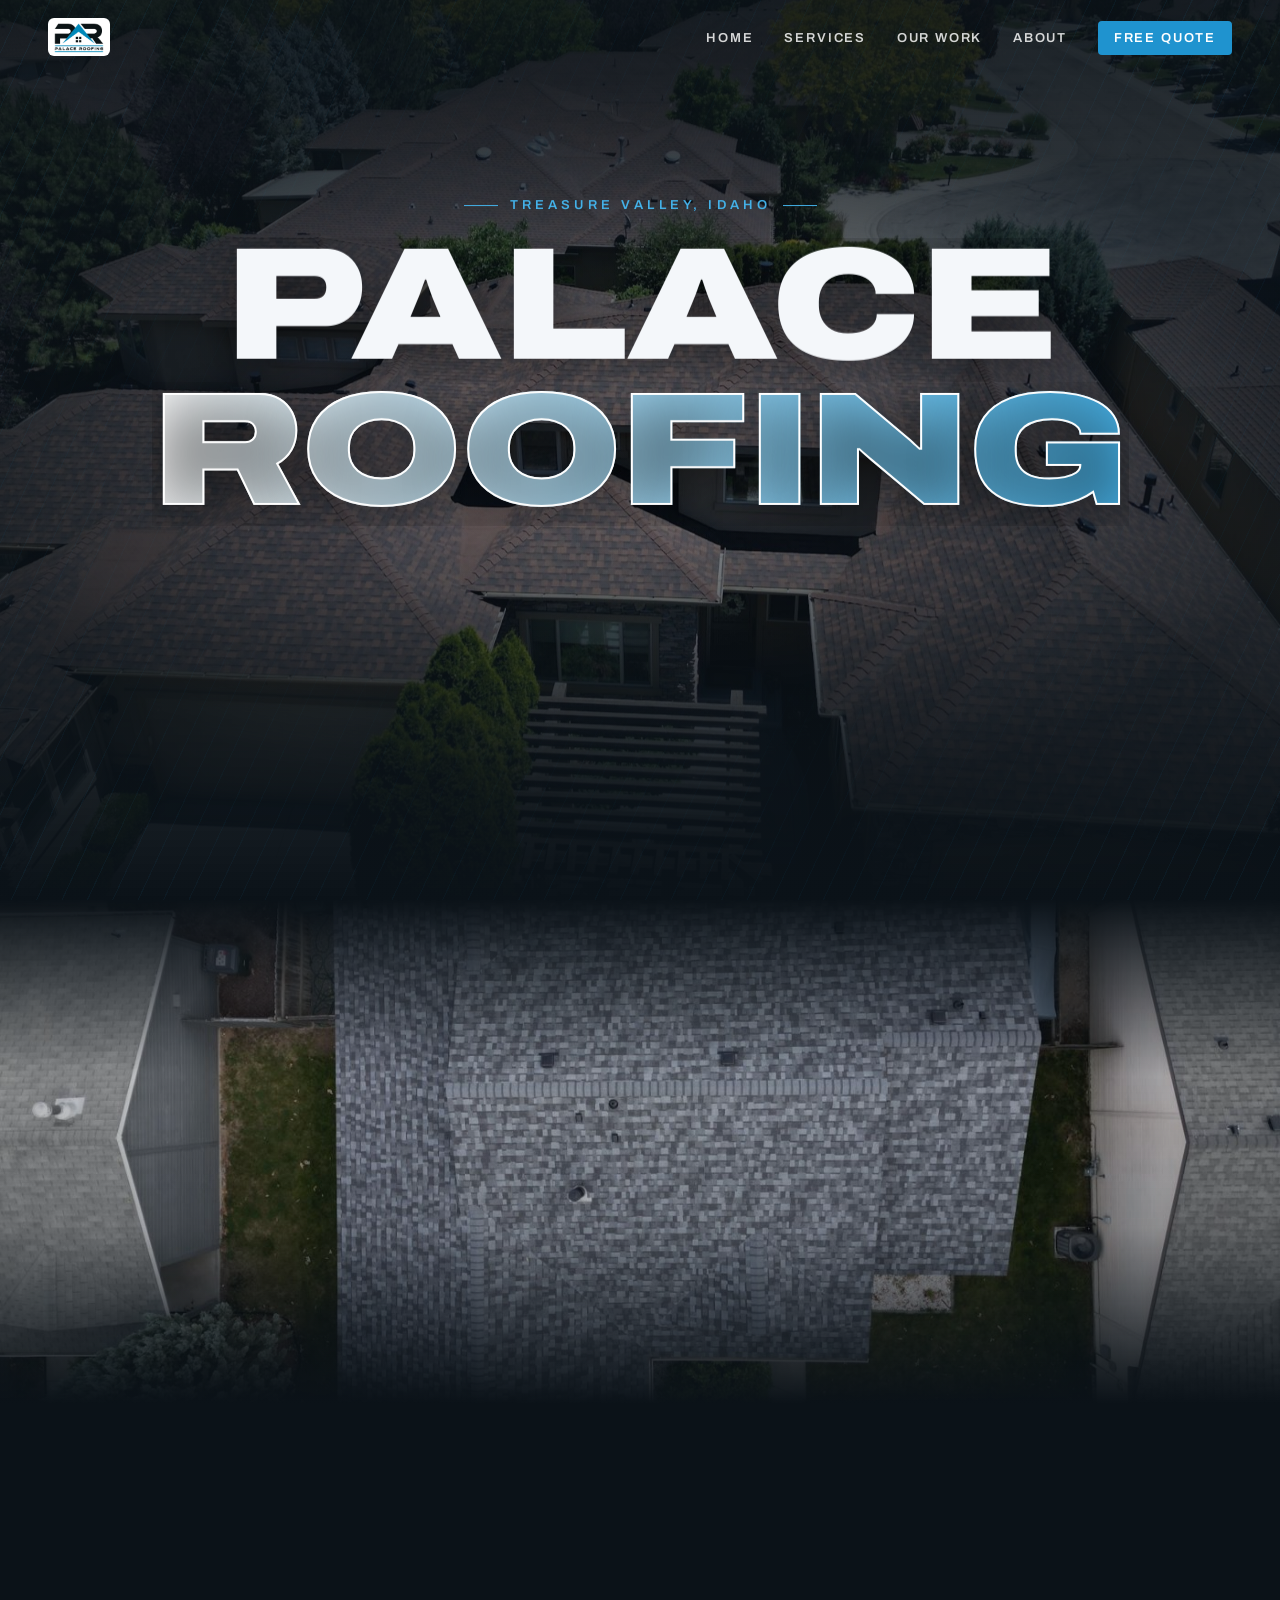
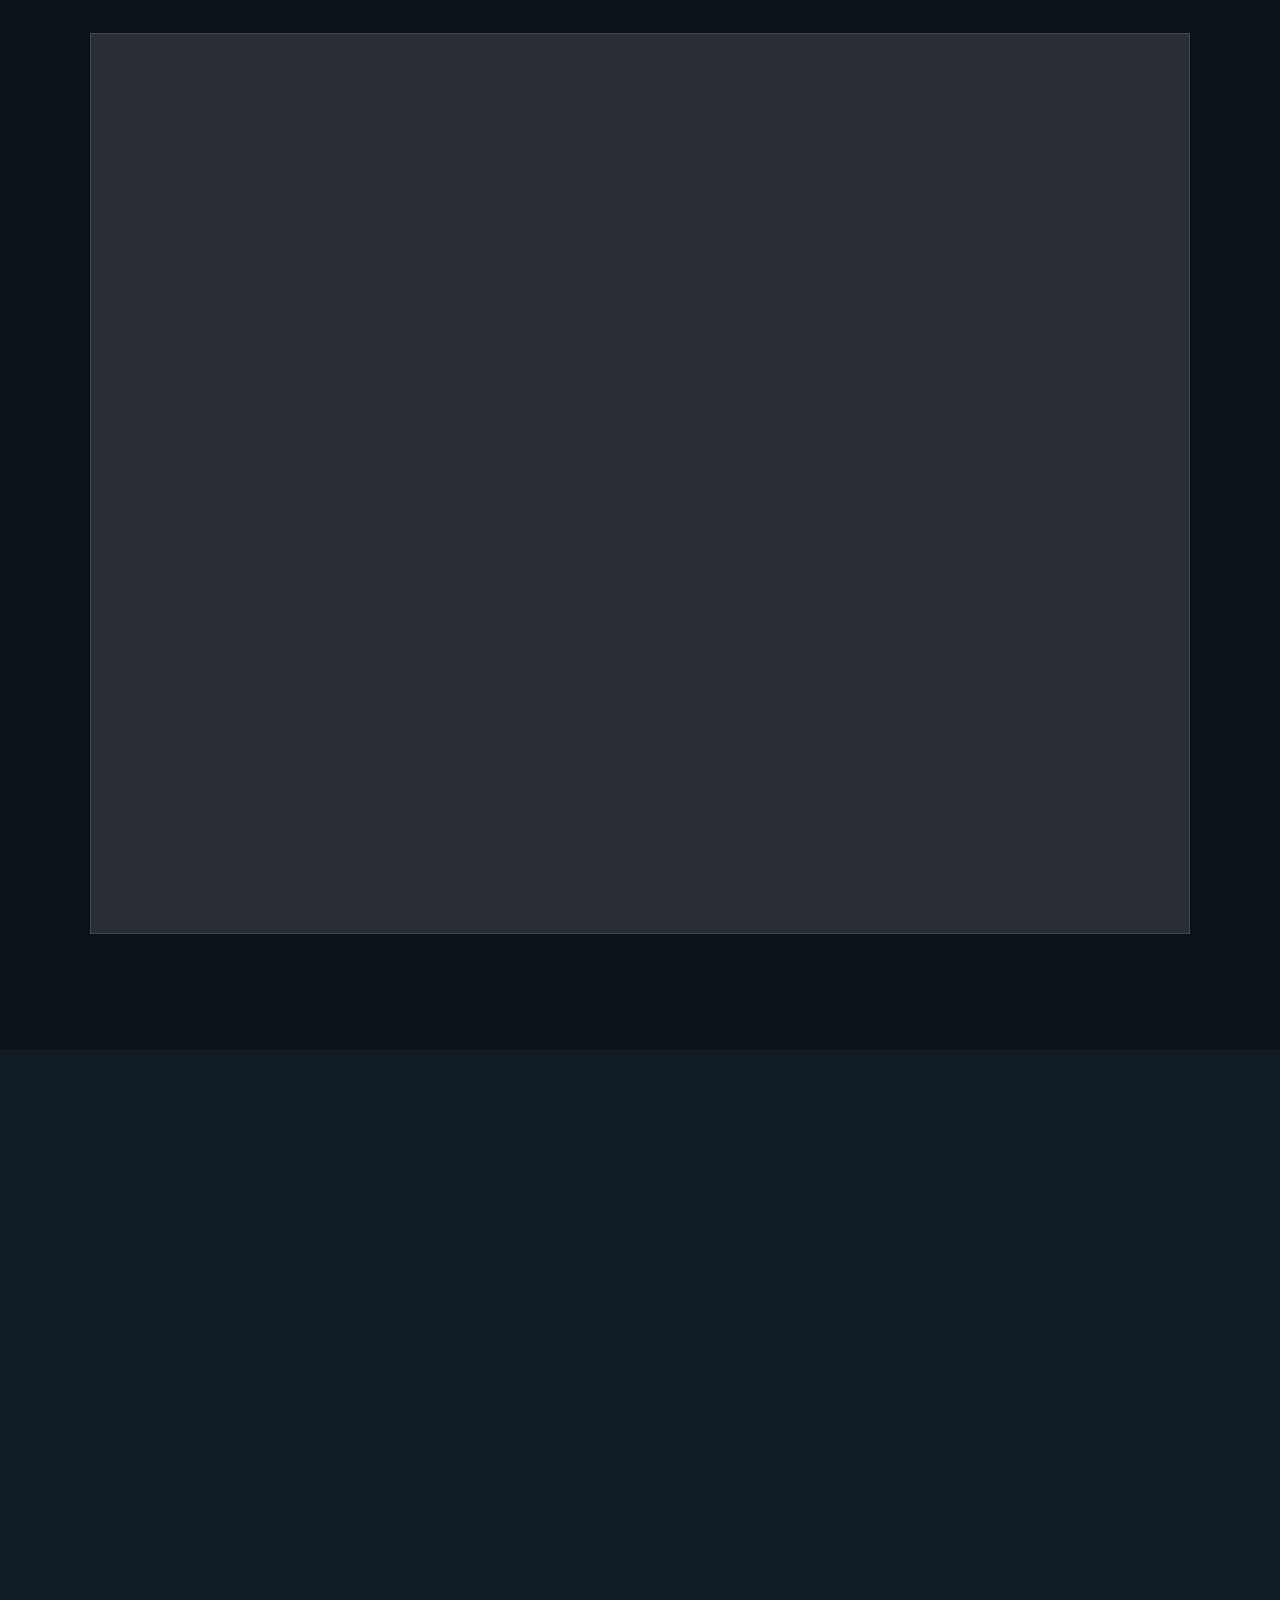
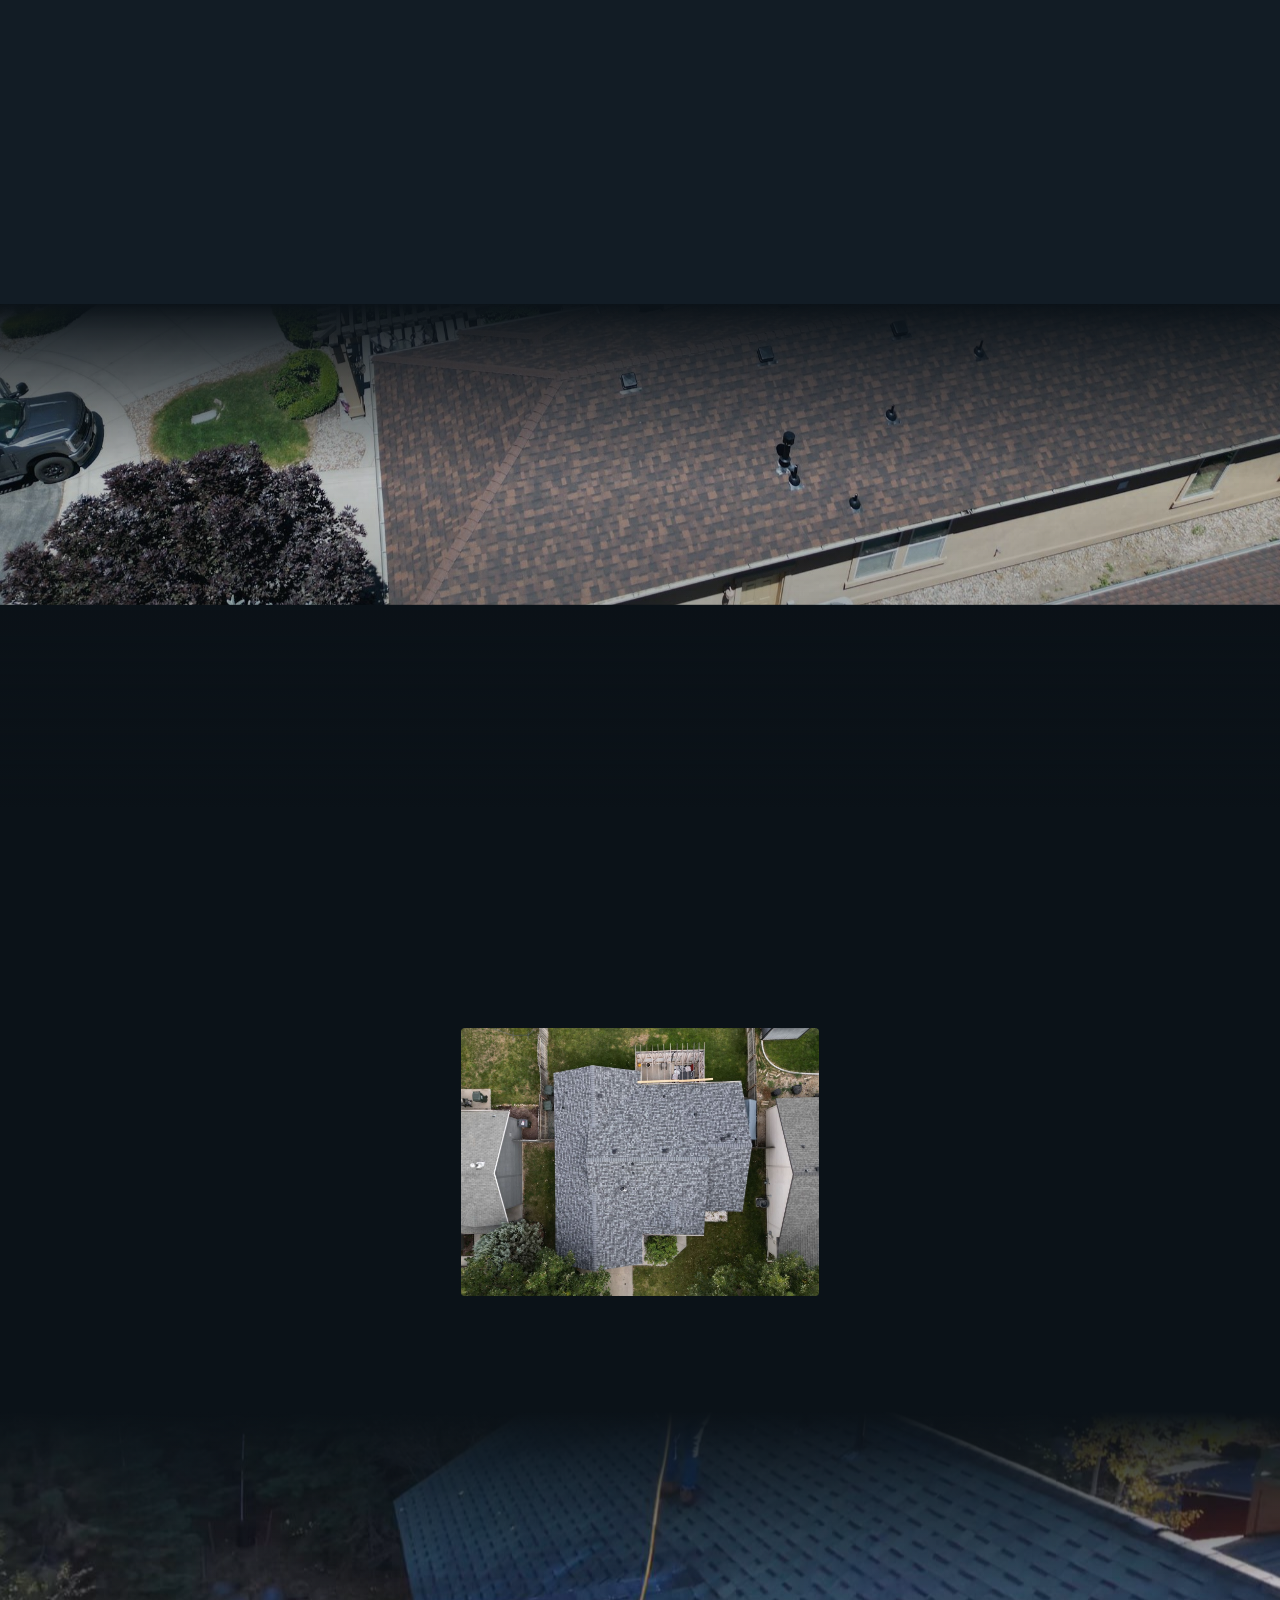
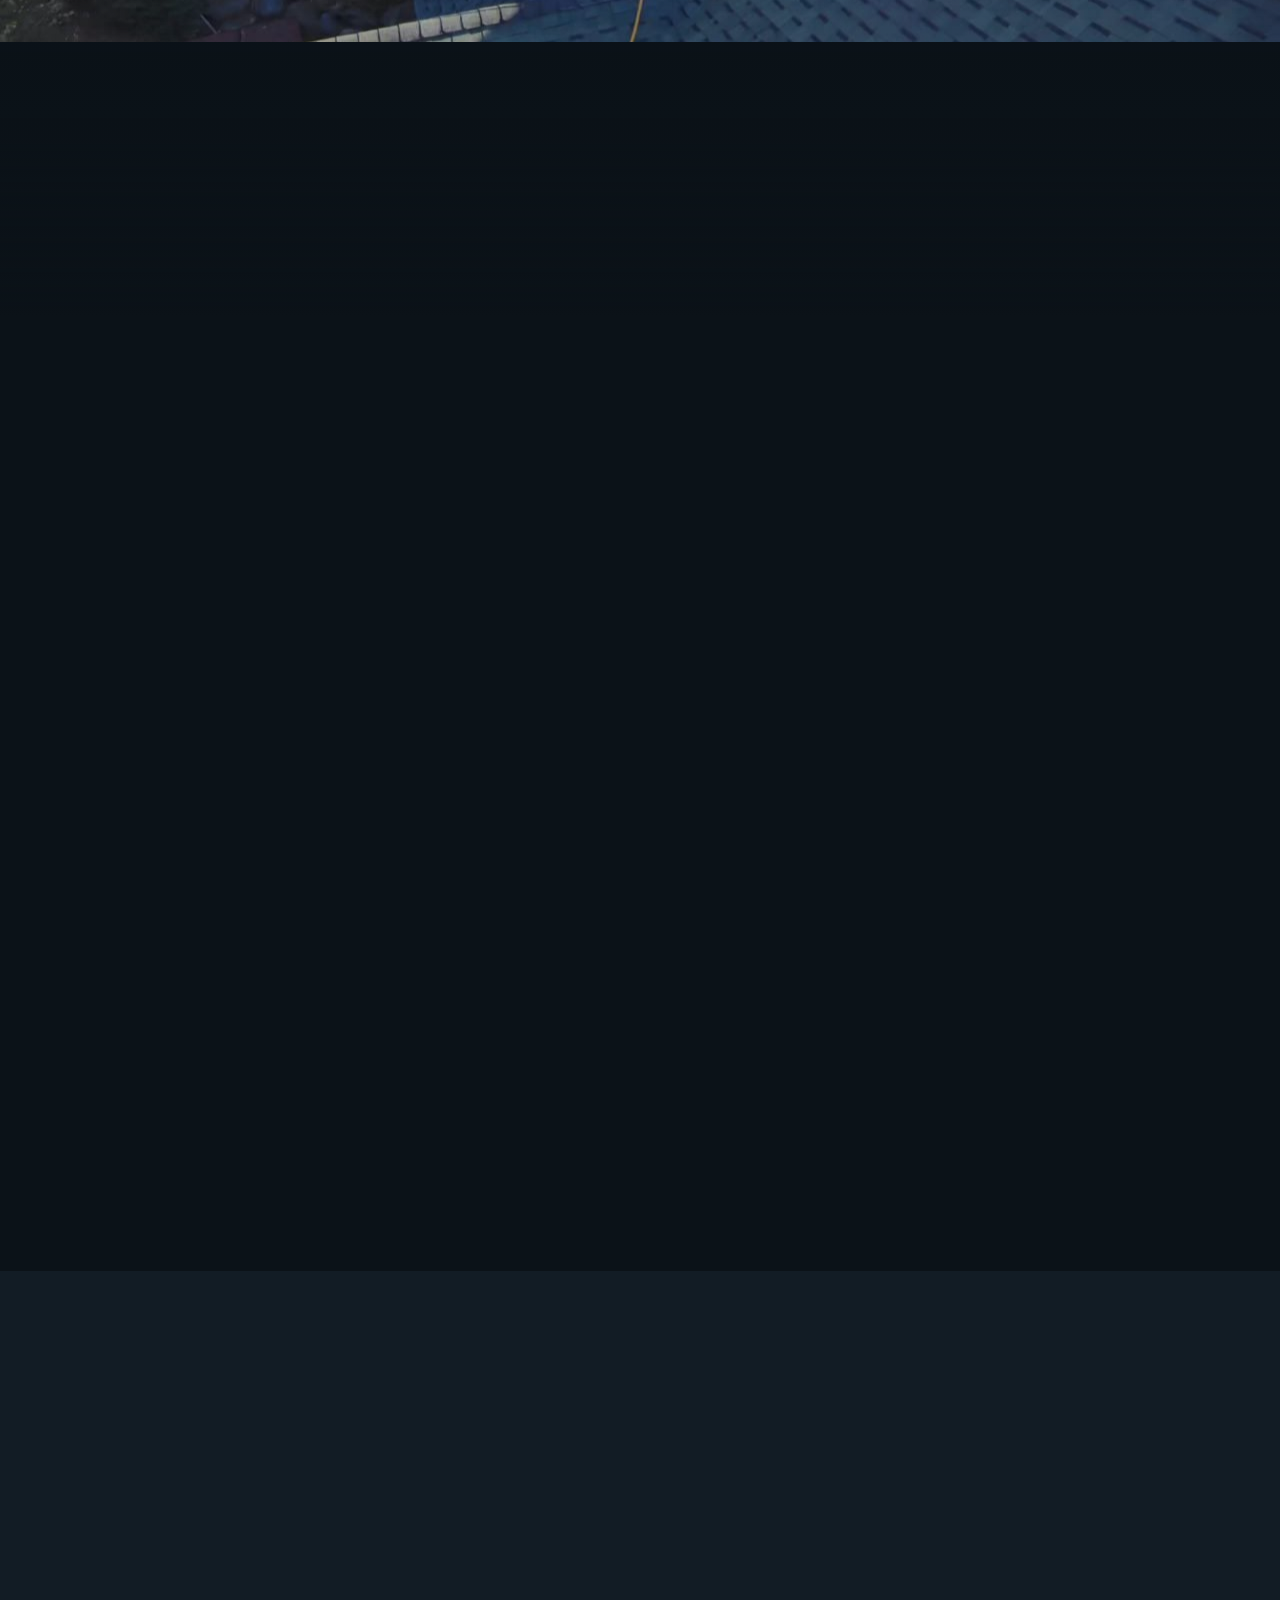
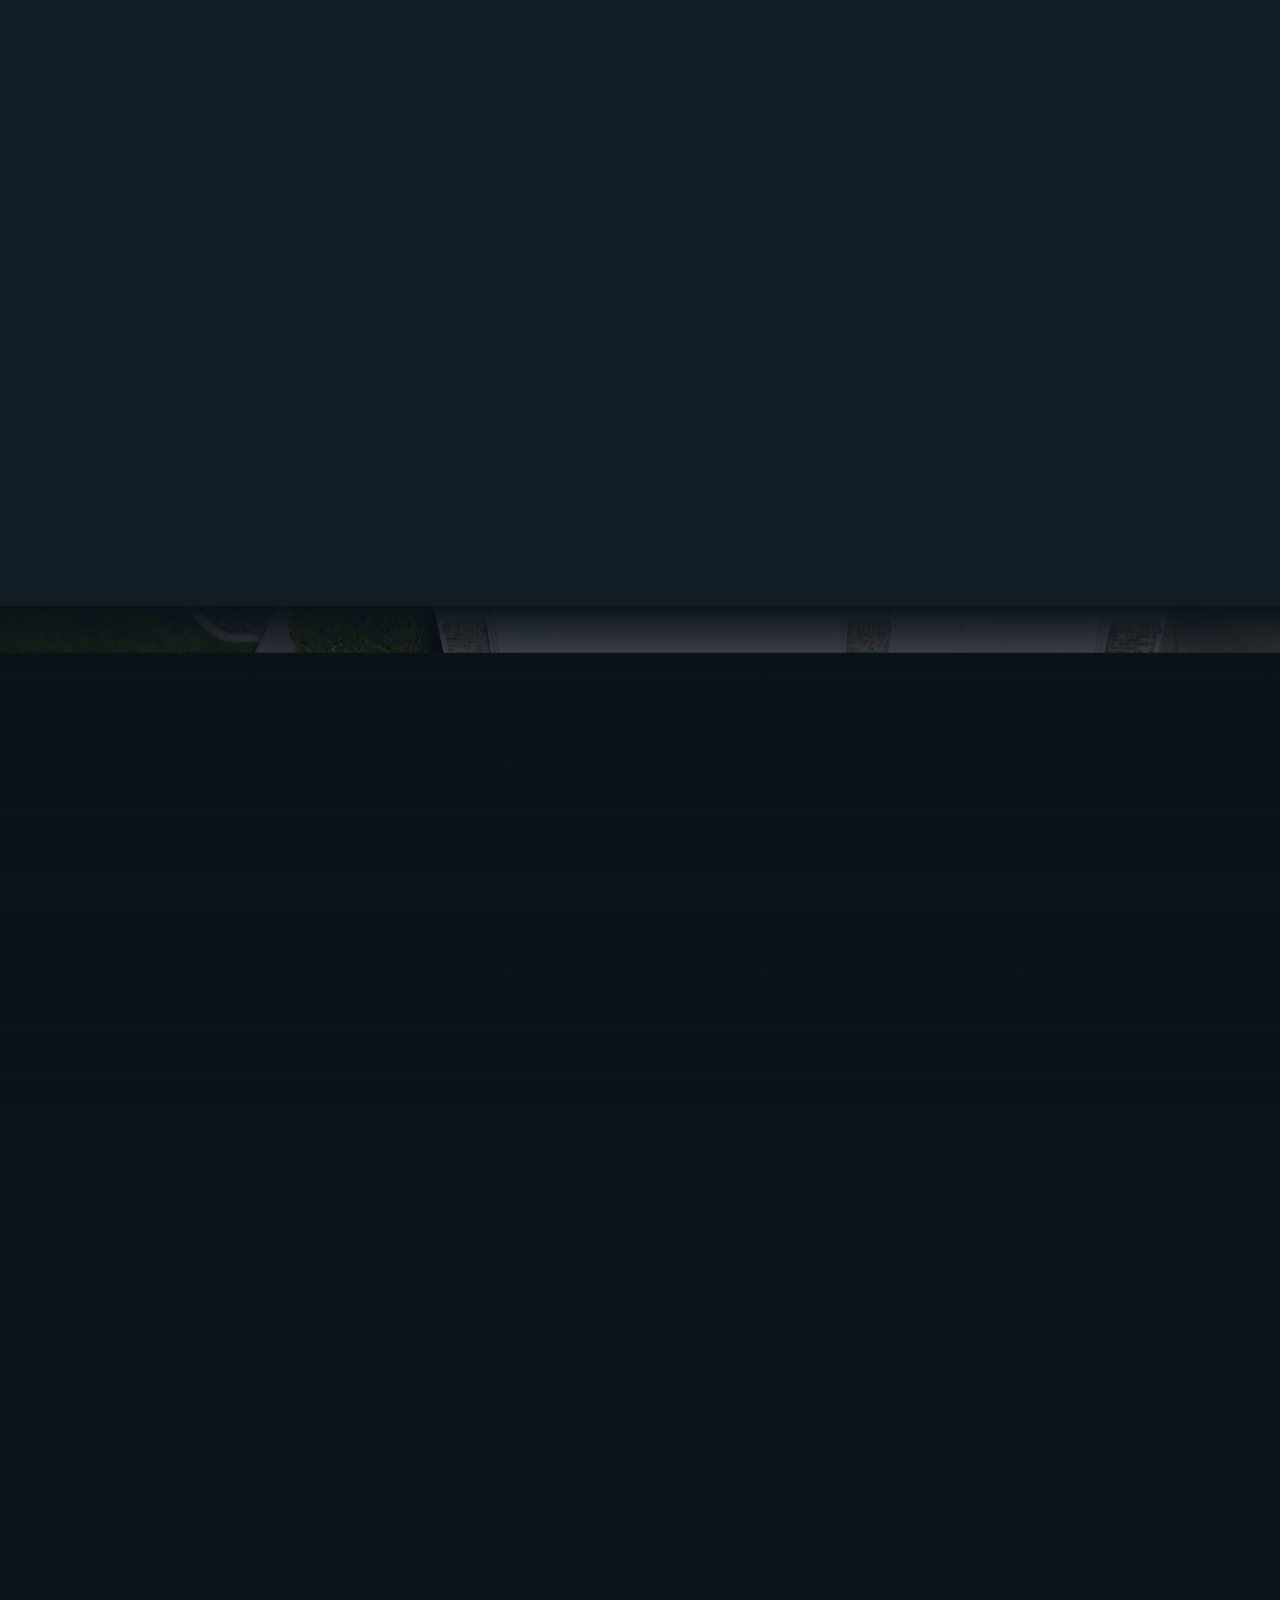
<file: quote.html>
<!doctype html><meta charset="utf-8"><title>Palace Roofing</title><meta http-equiv="refresh" content="0;url=index.html#quote"><link rel="canonical" href="index.html#quote"><a href="index.html#quote">Continue</a>
</file>
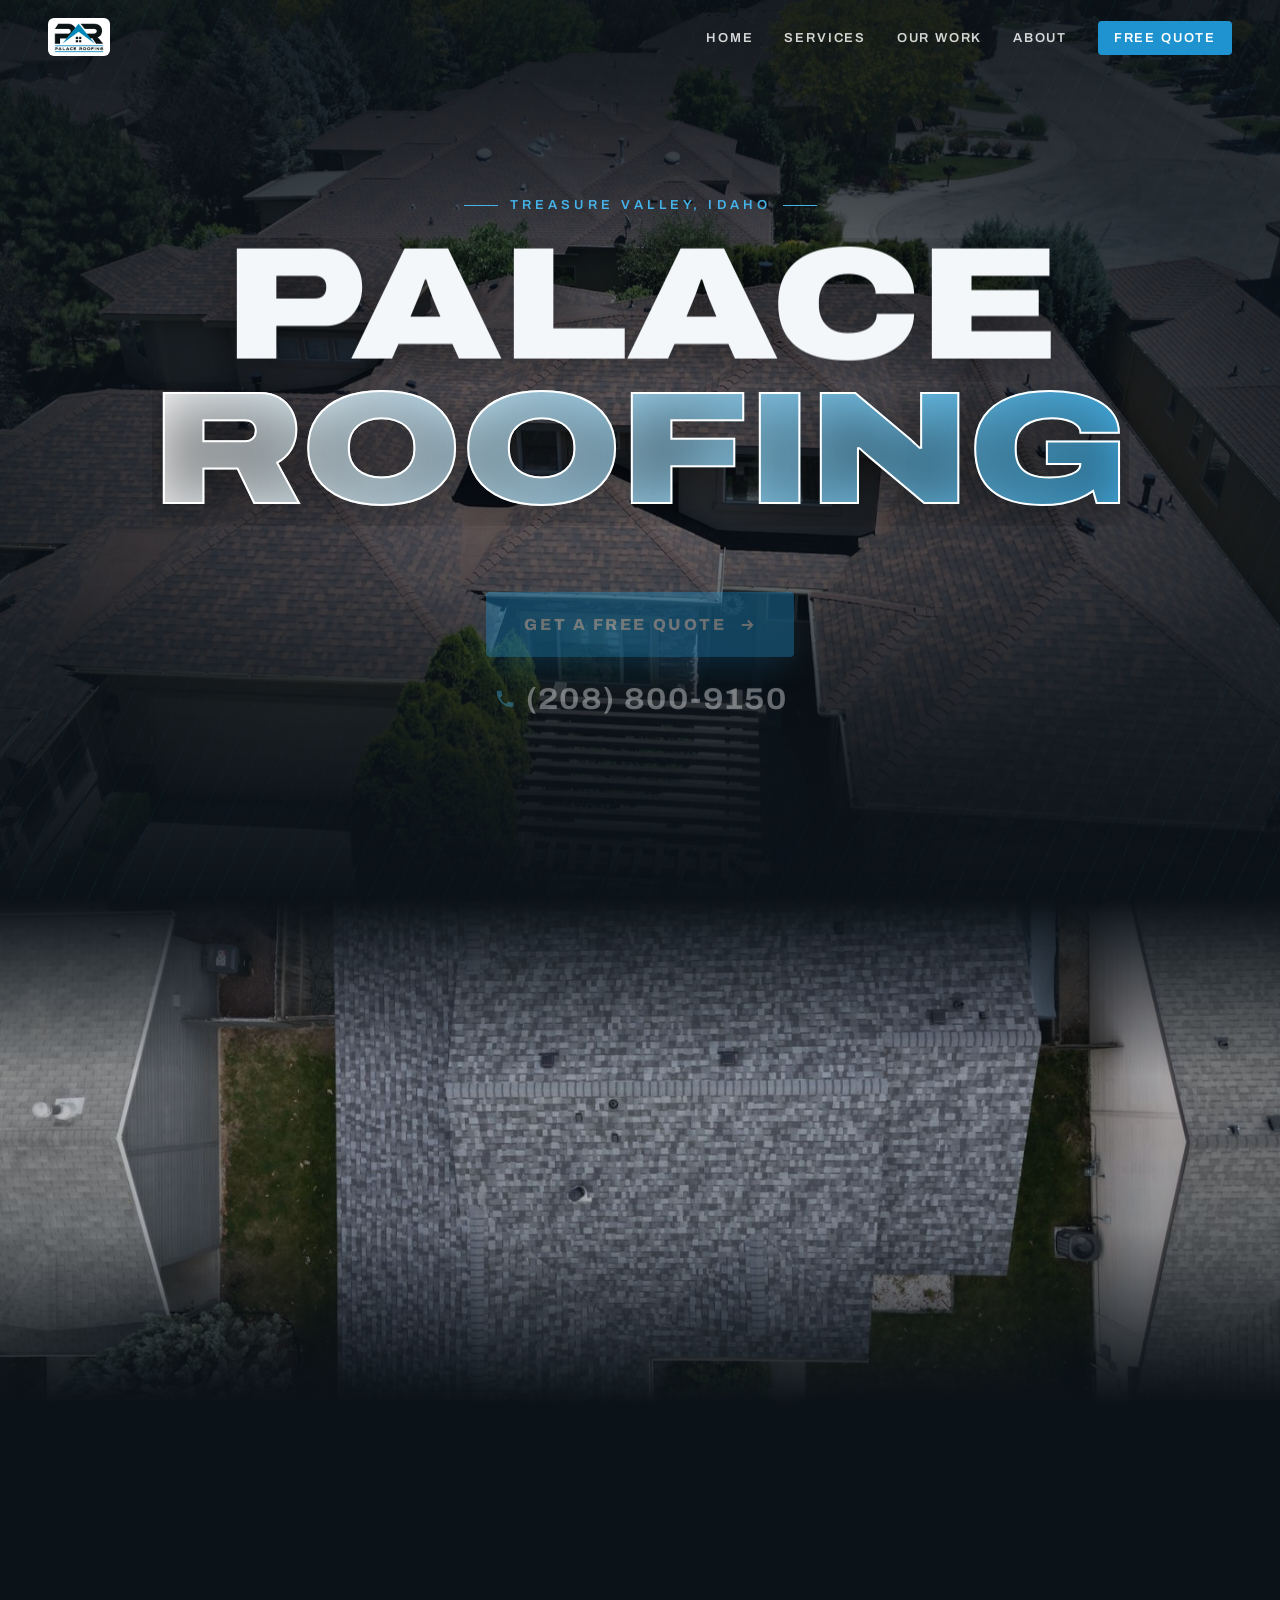
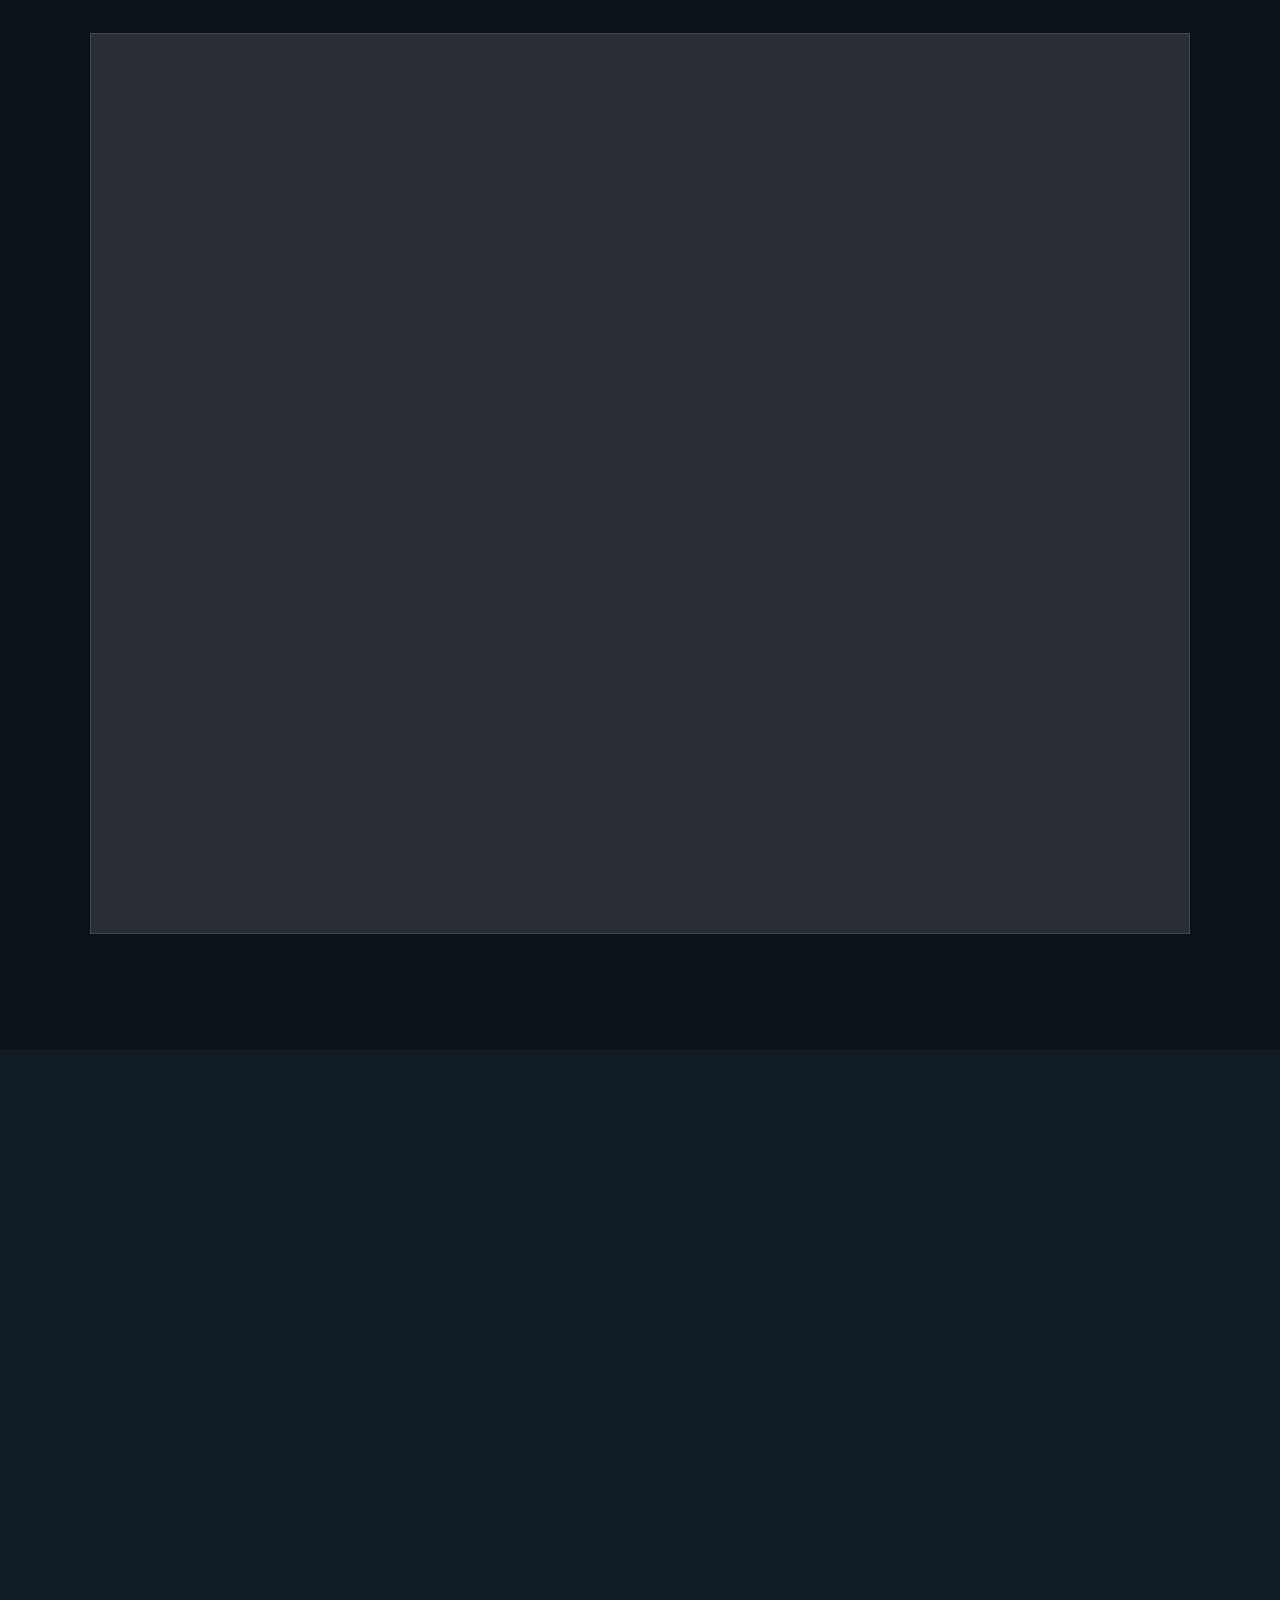
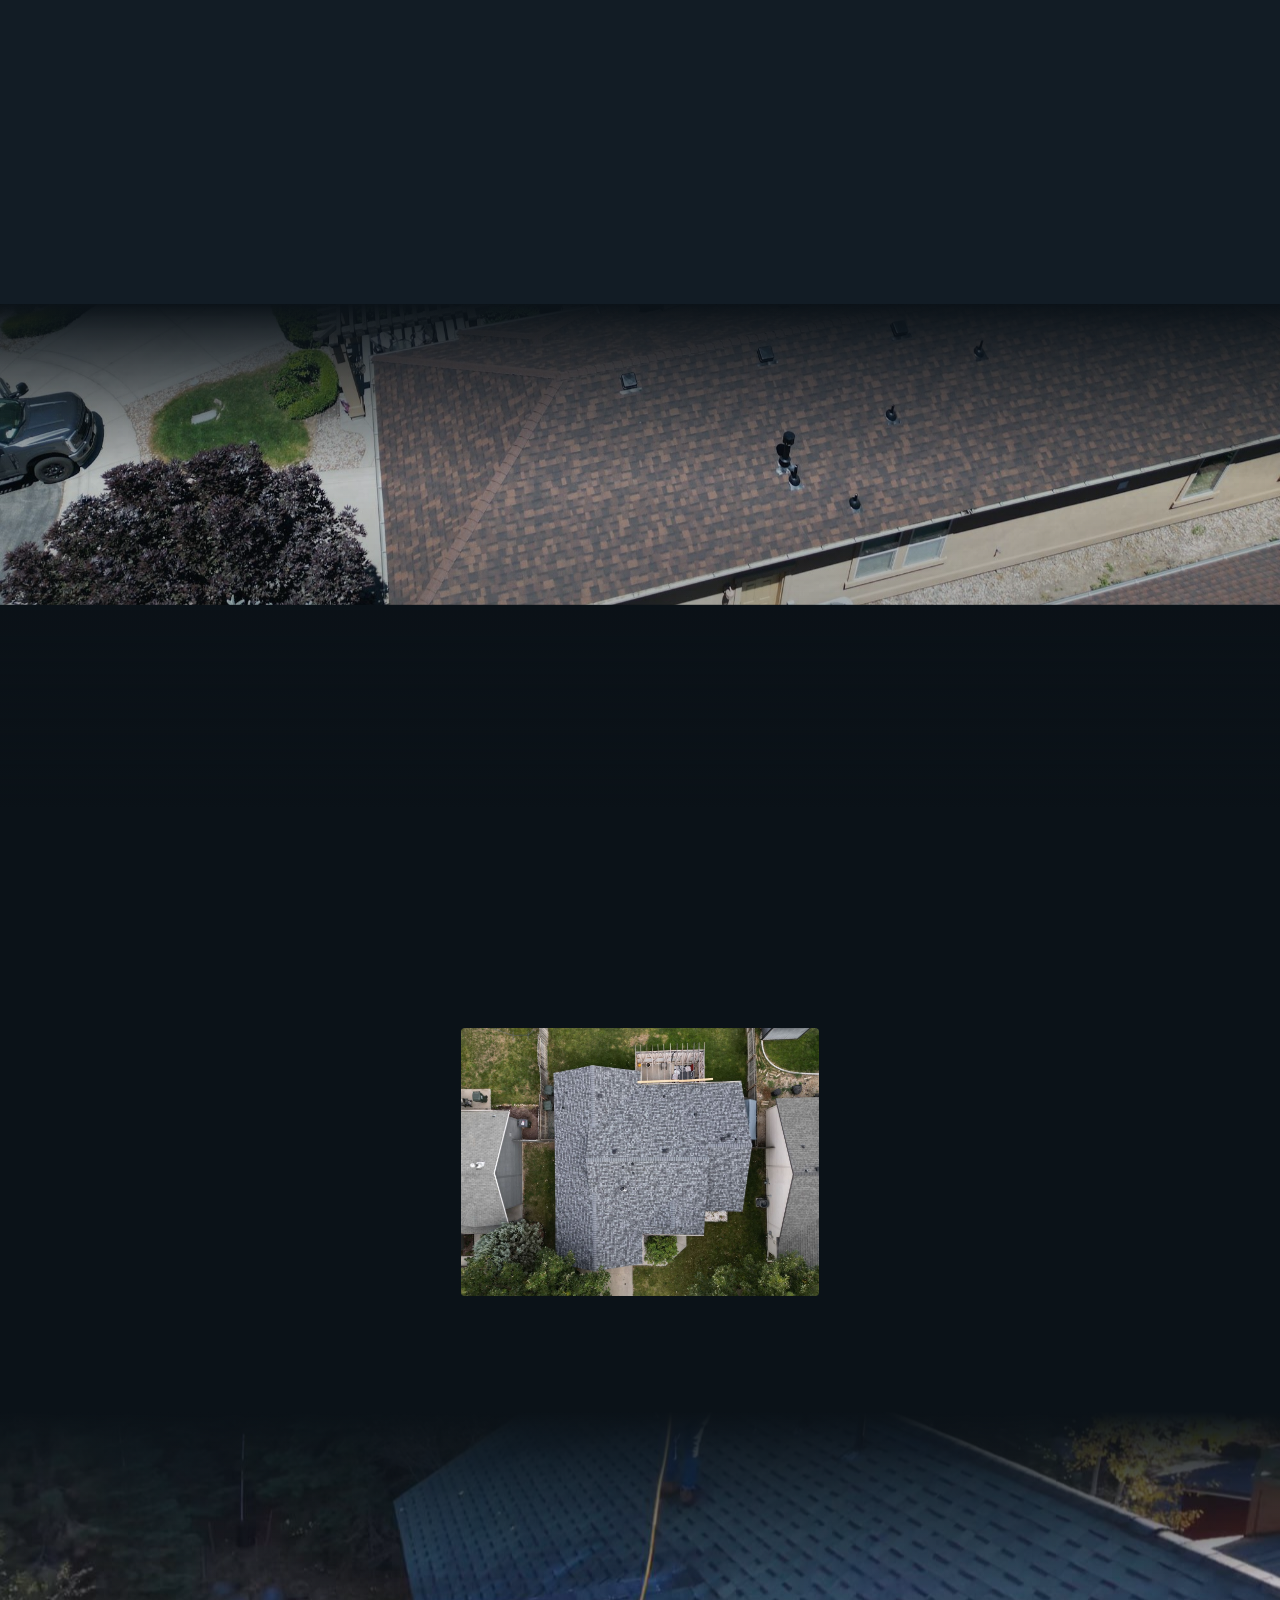
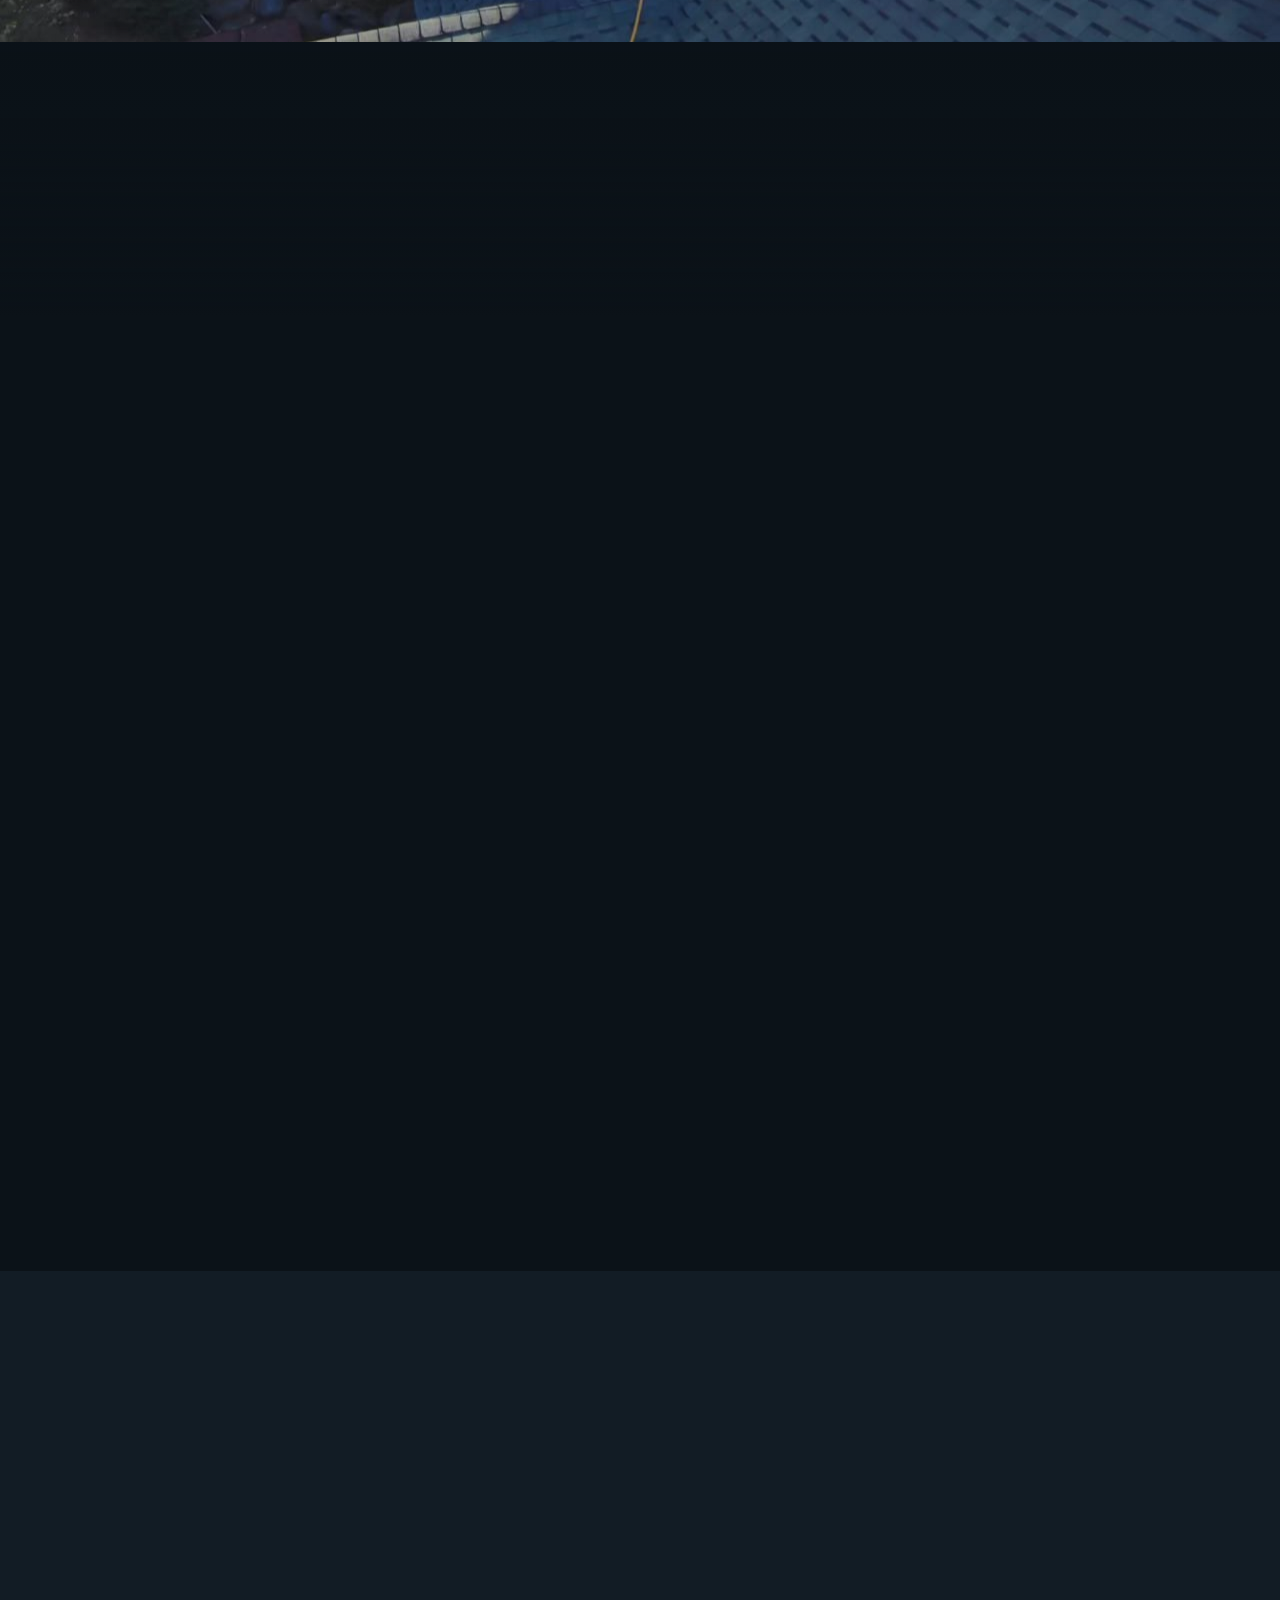
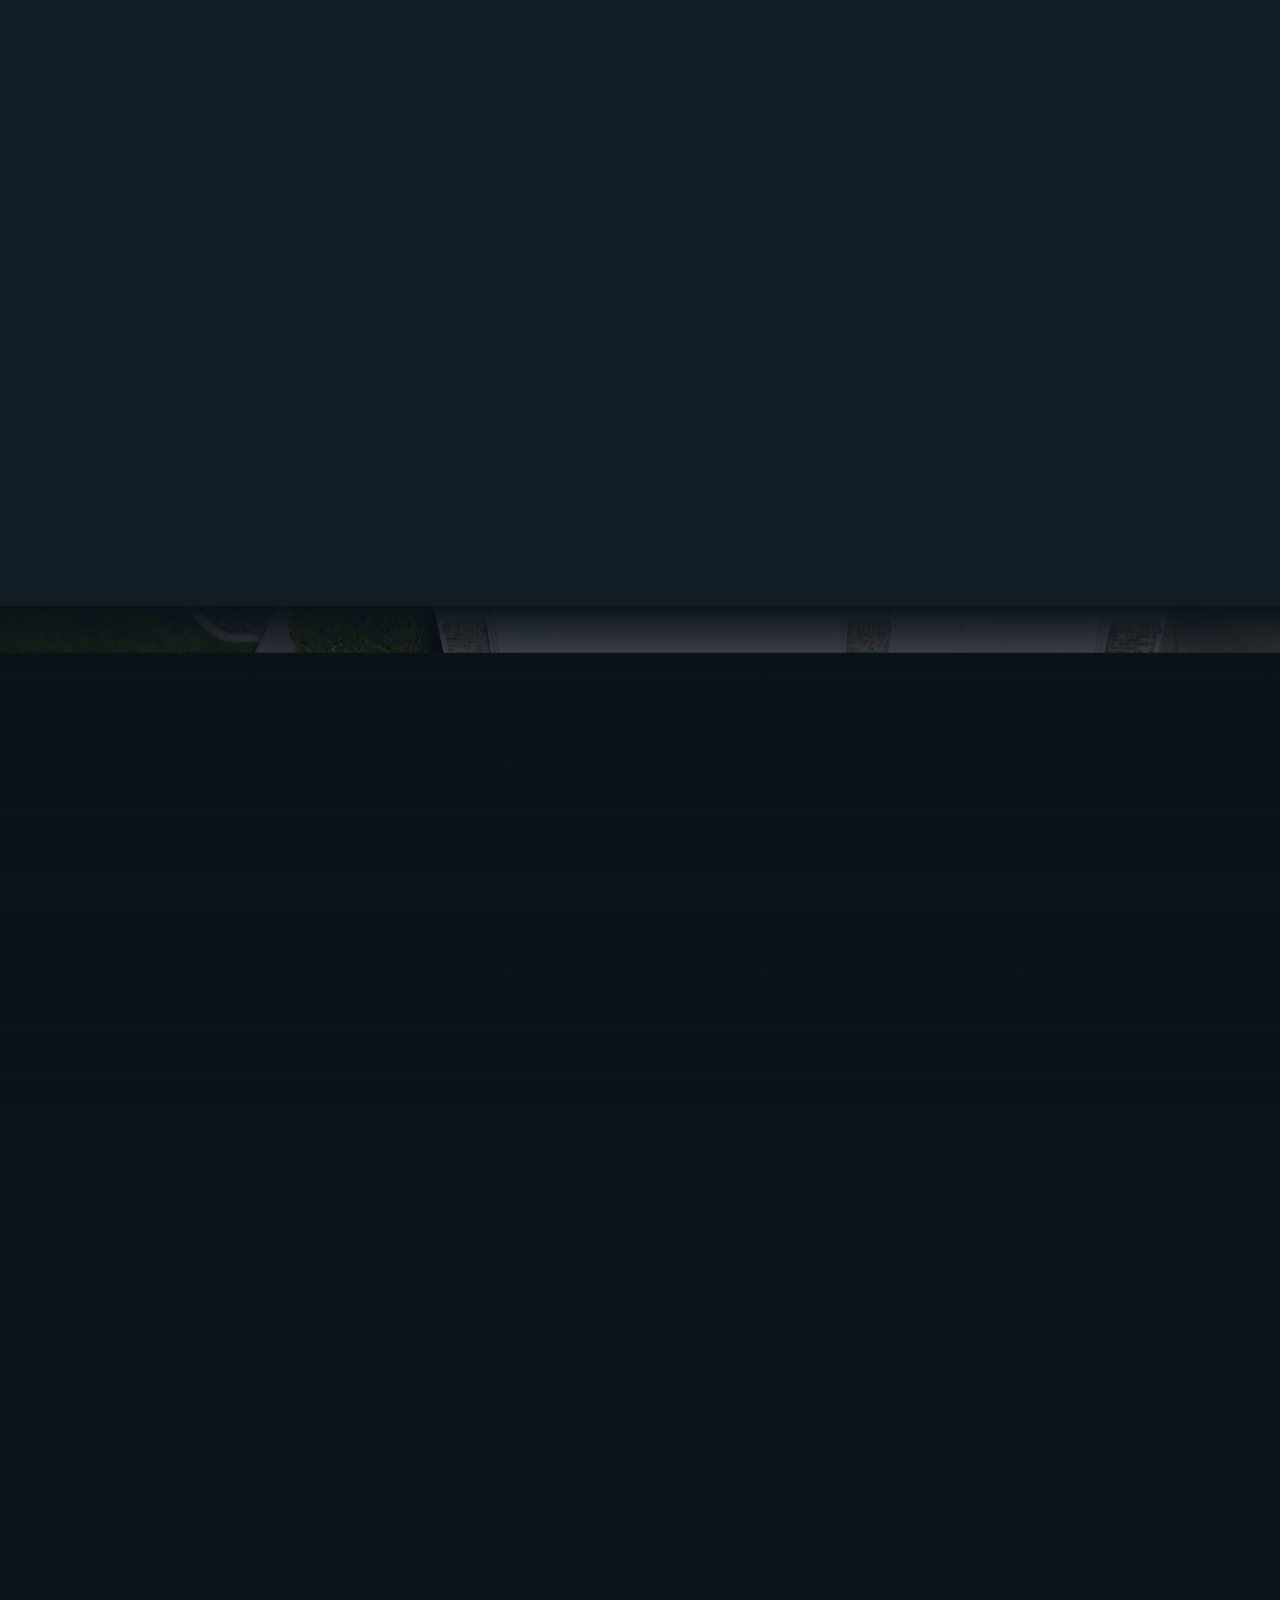
<file: services.html>
<!doctype html><meta charset="utf-8"><title>Palace Roofing</title><meta http-equiv="refresh" content="0;url=index.html#services"><link rel="canonical" href="index.html#services"><a href="index.html#services">Continue</a>
</file>
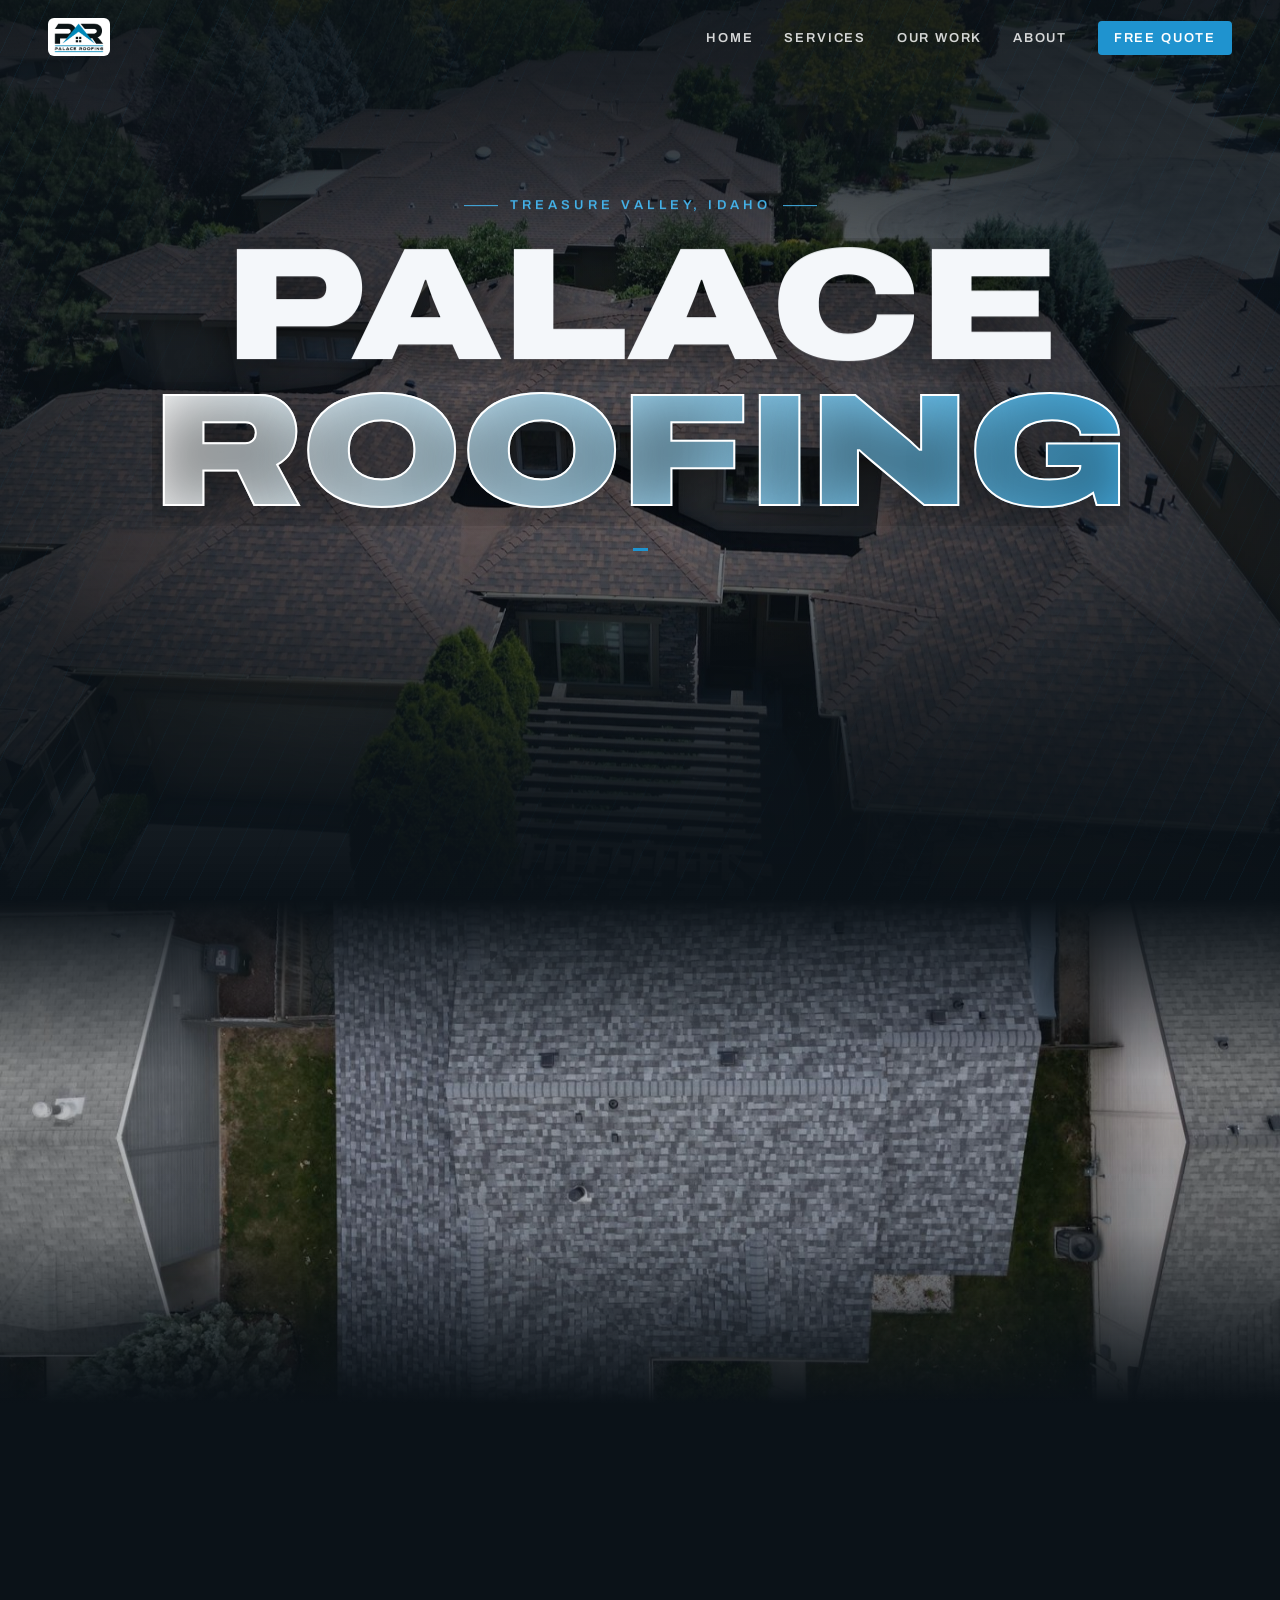
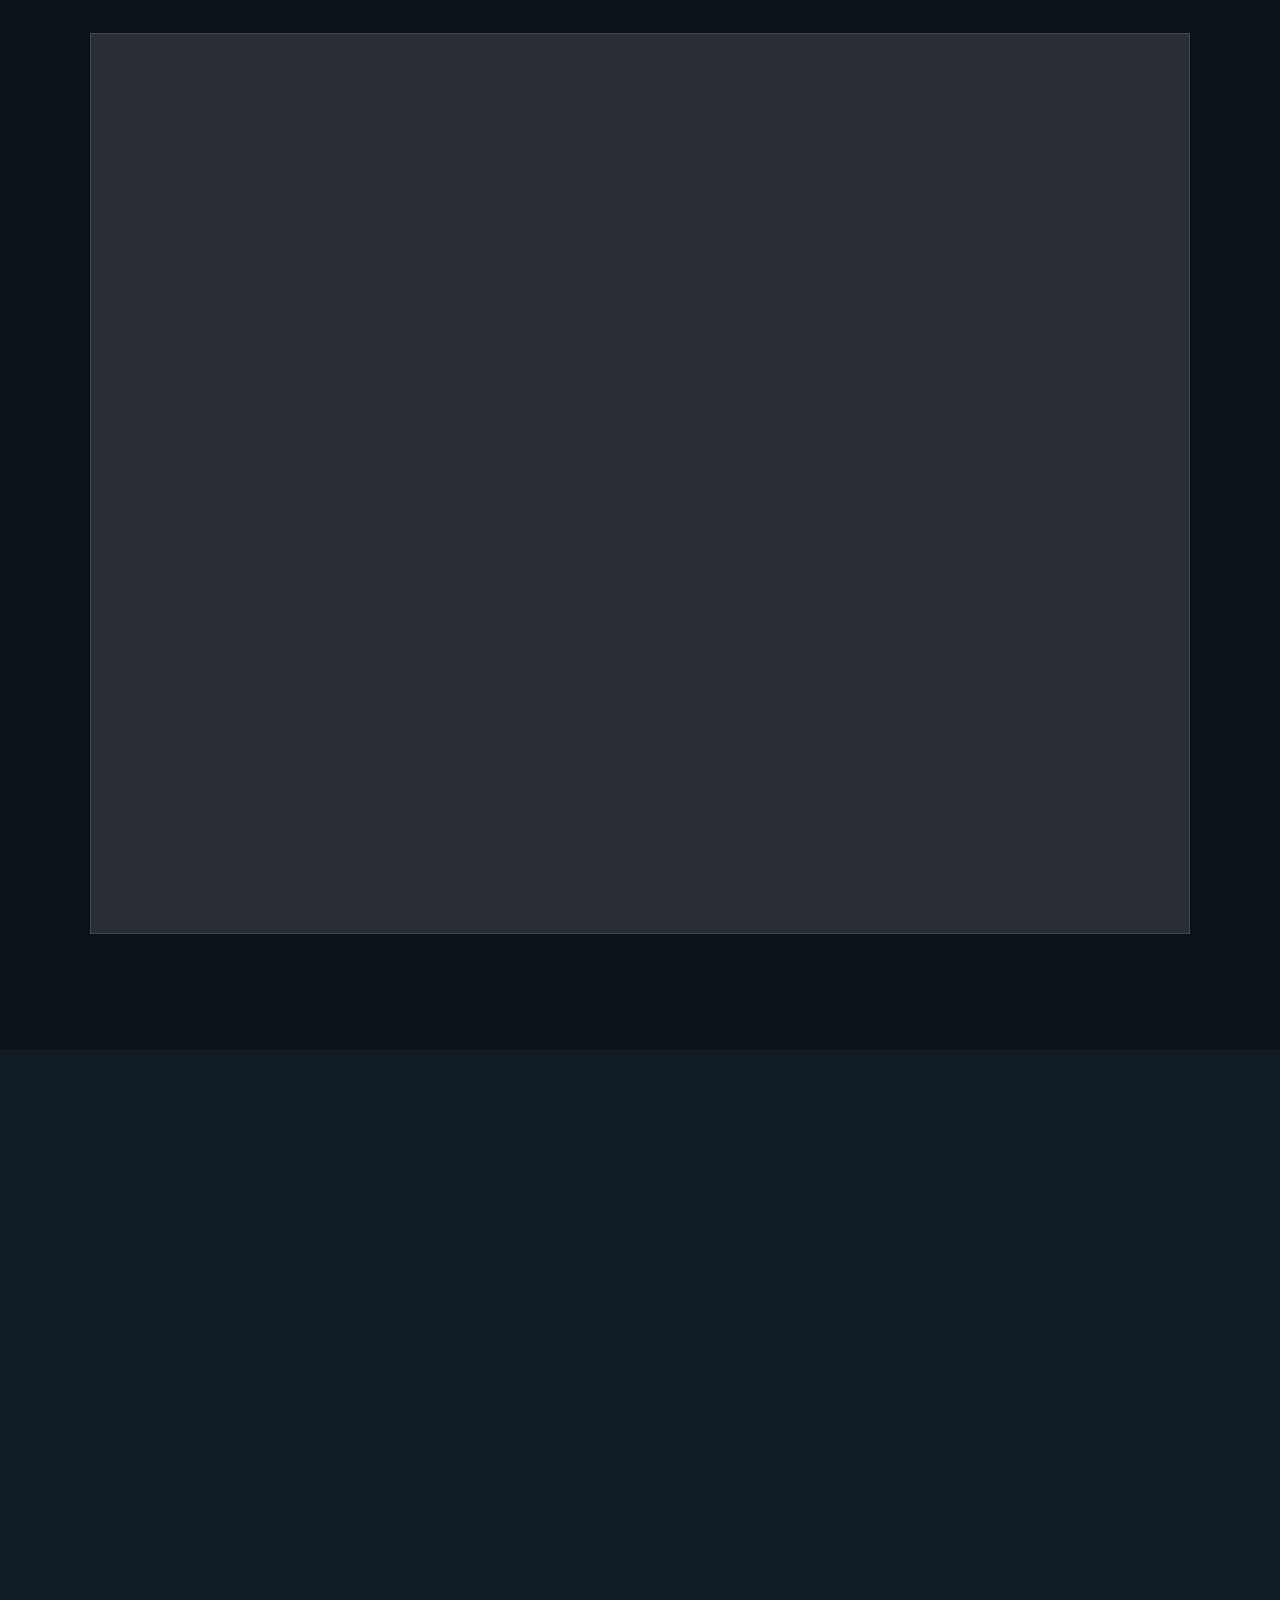
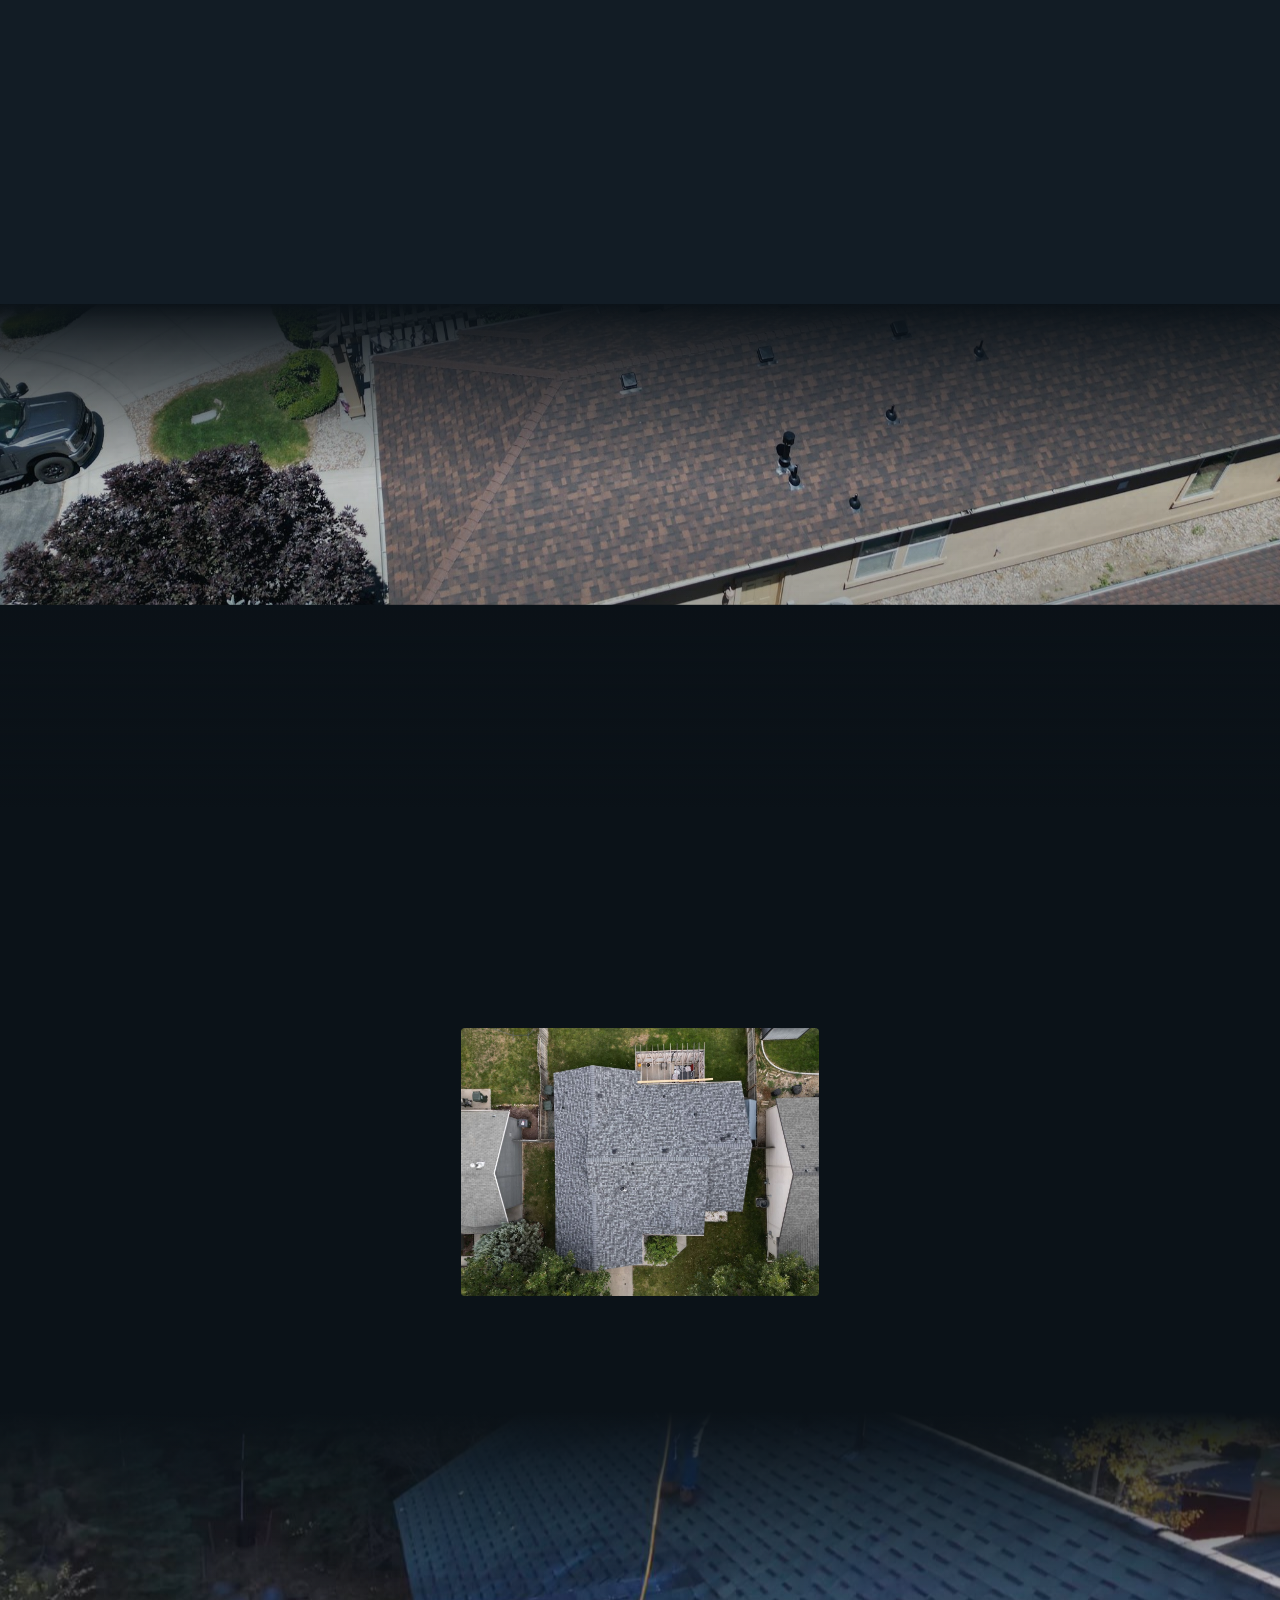
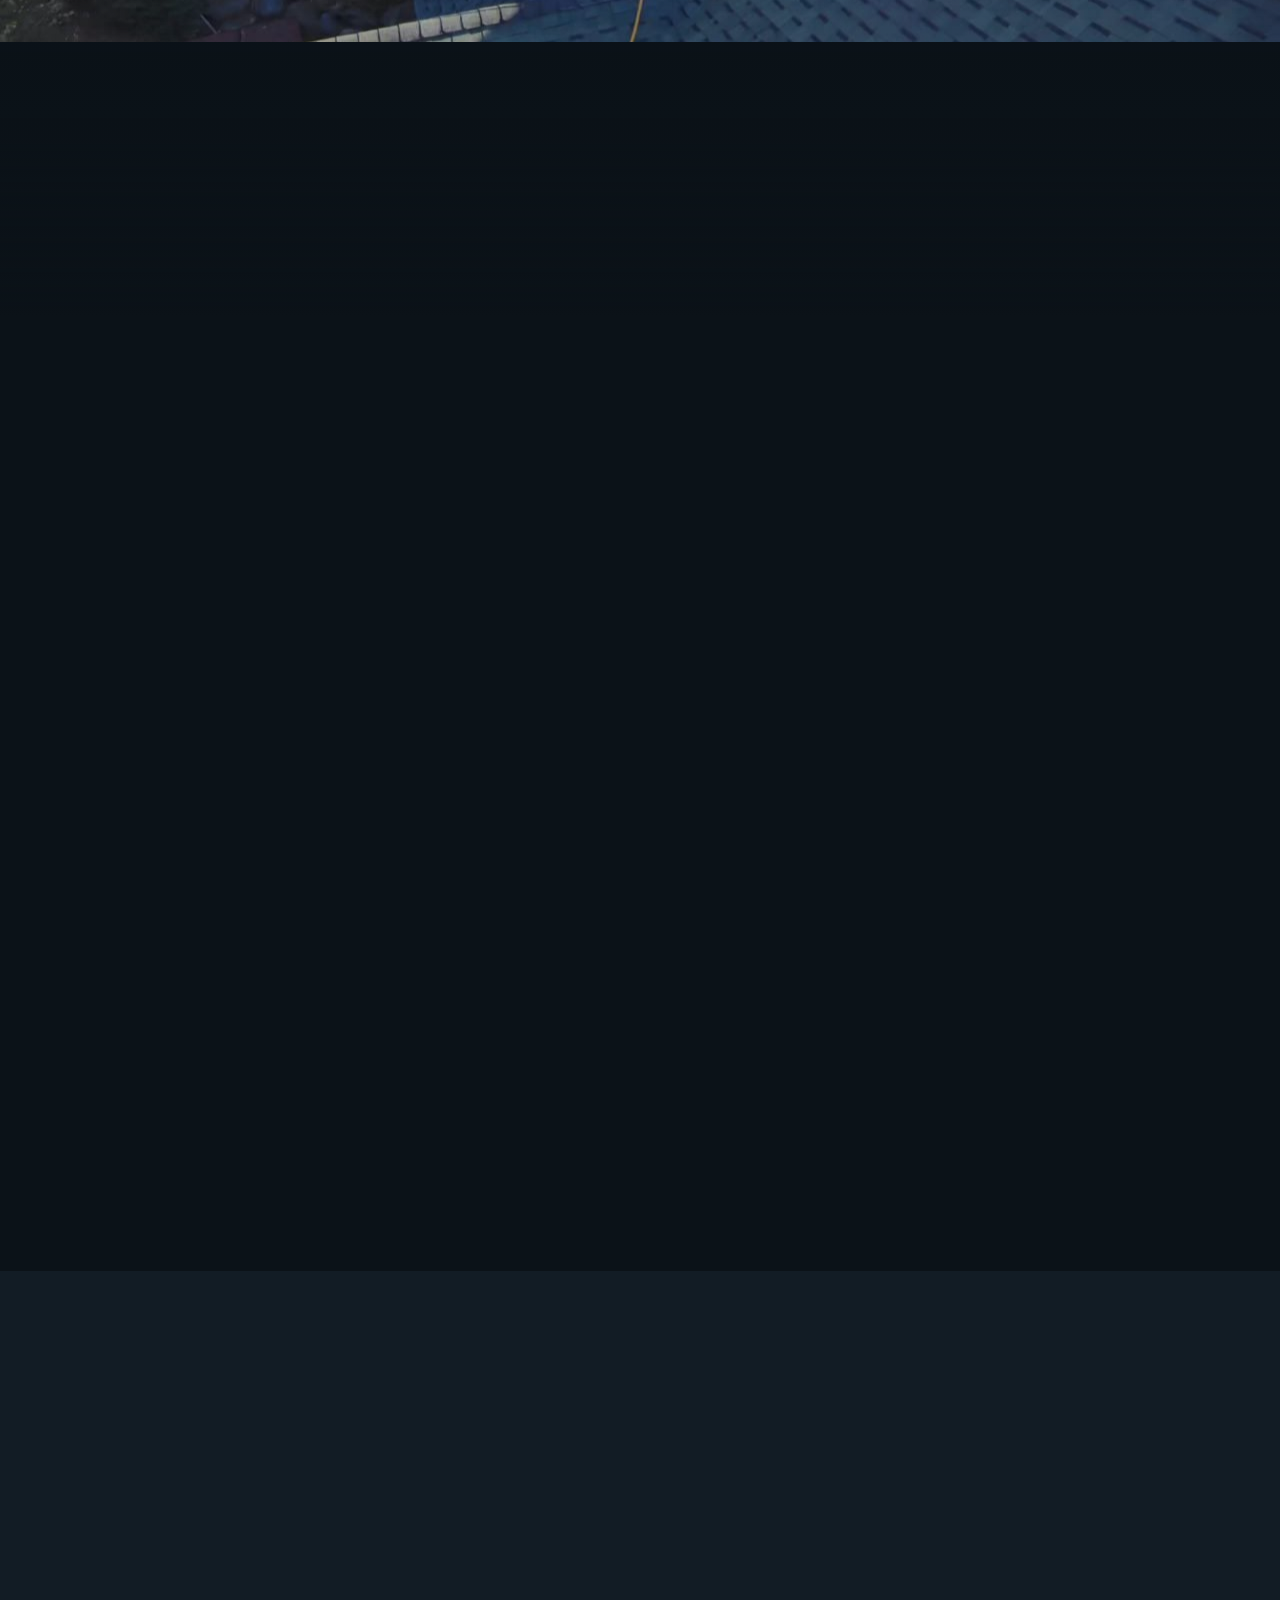
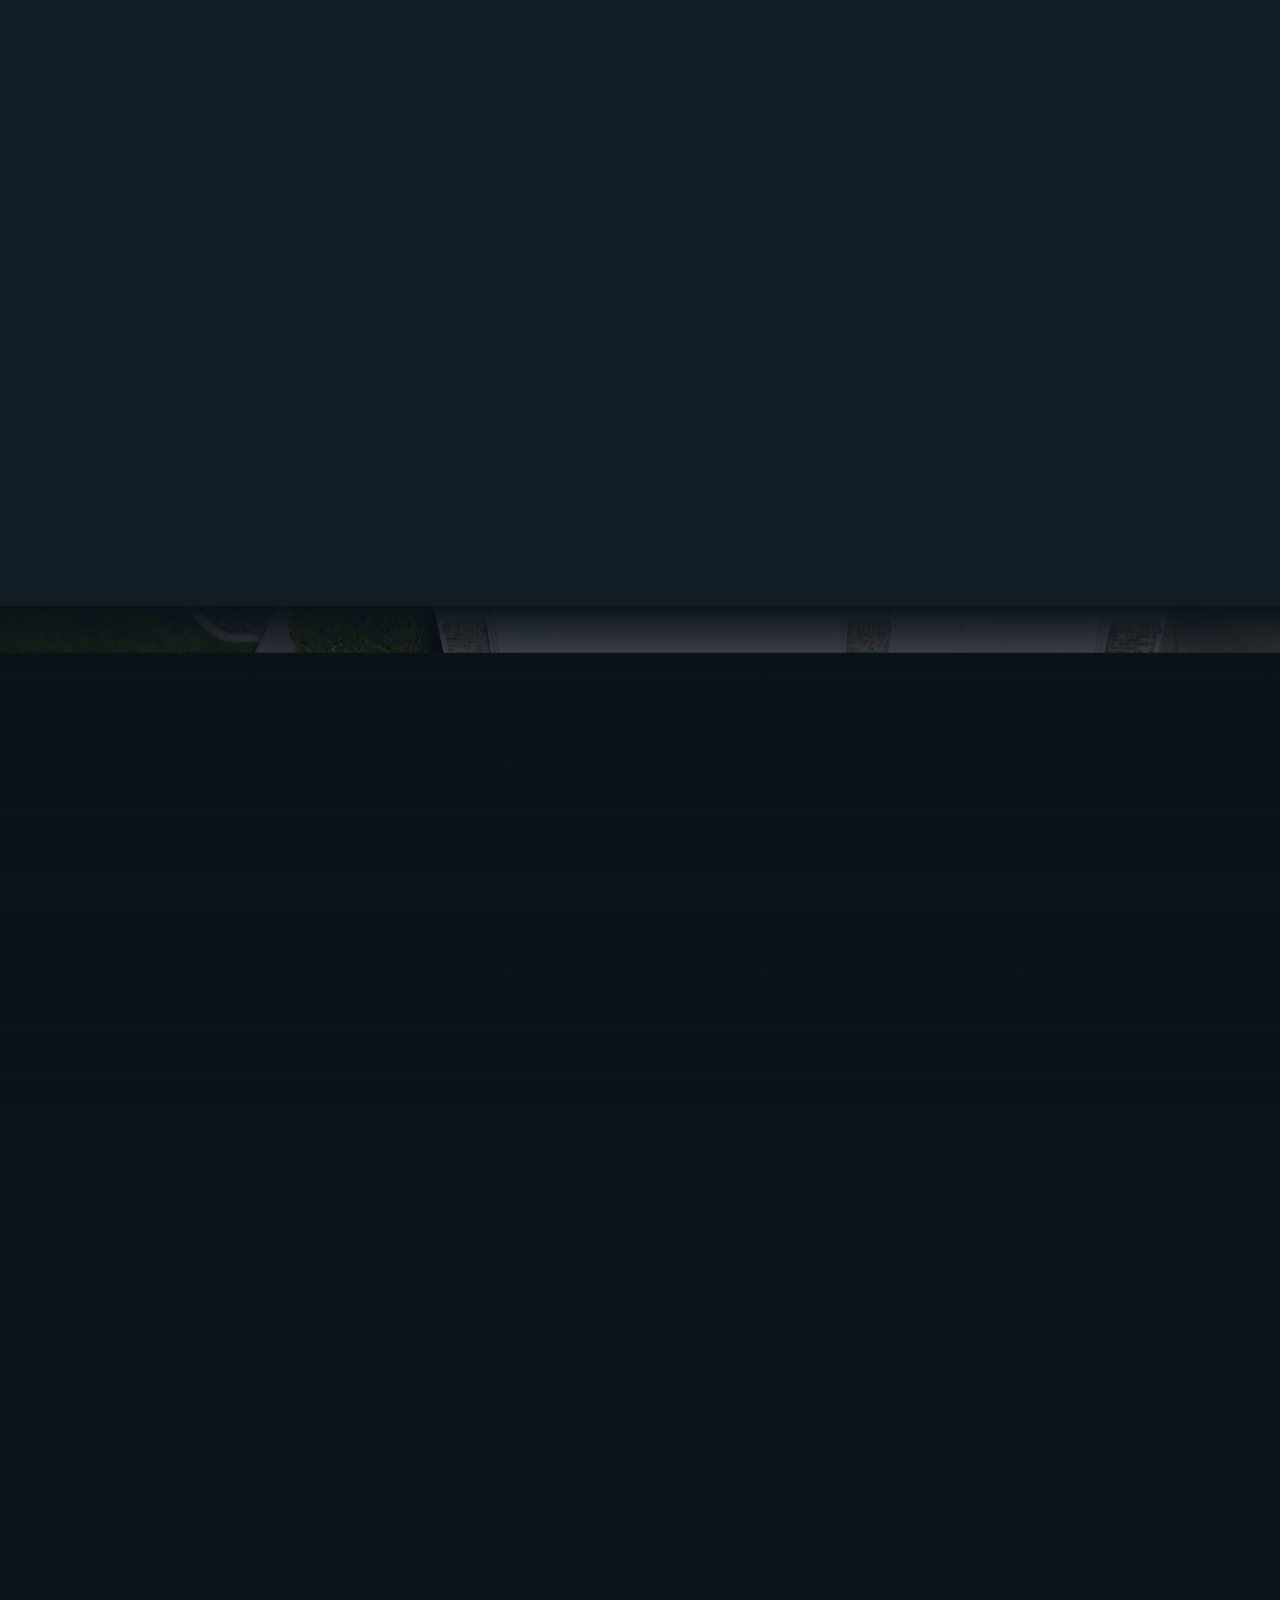
<file: work.html>
<!doctype html><meta charset="utf-8"><title>Palace Roofing</title><meta http-equiv="refresh" content="0;url=index.html#work"><link rel="canonical" href="index.html#work"><a href="index.html#work">Continue</a>
</file>
<file: style.css>
:root{
  --ink:#0b1218;
  --ink-2:#121c25;
  --line:rgba(255,255,255,.12);
  --blue:#1f93cf;
  --blue-hi:#45b3ea;
  --white:#f4f7fa;
  --muted:#a9b6c2;
  --display:"Archivo",system-ui,sans-serif;
  --ease:cubic-bezier(.2,.7,.1,1);
}
*{box-sizing:border-box;margin:0;padding:0}
html{scroll-behavior:smooth}
body{background:var(--ink);color:var(--white);font-family:"Archivo",system-ui,sans-serif;font-size:17px;line-height:1.6;-webkit-font-smoothing:antialiased}
img{display:block;max-width:100%}
a{color:inherit}

/* ---------- NAV ---------- */
.nav{position:fixed;inset:0 0 auto 0;z-index:50;display:flex;align-items:center;justify-content:space-between;padding:18px clamp(16px,4vw,48px);transition:background .4s,padding .4s}
.nav.solid{background:rgba(11,18,24,.92);backdrop-filter:blur(10px);padding-top:12px;padding-bottom:12px;border-bottom:1px solid var(--line)}
.nav .brand{display:flex;align-items:center;gap:10px;text-decoration:none}
.nav .brand img{height:38px;width:auto;background:#fff;border-radius:6px;padding:3px 6px}
.nav ul{display:flex;gap:clamp(14px,2.4vw,34px);list-style:none;align-items:center}
.nav ul a{text-decoration:none;font-size:13px;font-weight:600;letter-spacing:.14em;text-transform:uppercase;color:rgba(255,255,255,.82);padding:6px 0;border-bottom:2px solid transparent;transition:color .2s,border-color .2s}
.nav ul a:hover,.nav ul a[aria-current=page]{color:#fff;border-color:var(--blue)}
.nav .nav-cta{background:var(--blue);color:#fff;border:0;padding:10px 16px;border-radius:4px}
.nav .nav-cta:hover{background:var(--blue-hi)}
.burger{display:none;background:none;border:0;color:#fff;width:44px;height:44px;cursor:pointer}
.burger span{display:block;height:2px;background:#fff;margin:6px 8px;transition:transform .3s,opacity .3s}
@media(max-width:860px){
  .burger{display:block;position:relative;z-index:60}
  .nav ul{position:fixed;inset:0;flex-direction:column;justify-content:center;gap:28px;background:rgba(11,18,24,.97);opacity:0;pointer-events:none;transition:opacity .3s}
  .nav ul a{font-size:20px}
  .nav.open ul{opacity:1;pointer-events:auto}
  .nav.open .burger span:nth-child(1){transform:translateY(8px) rotate(45deg)}
  .nav.open .burger span:nth-child(2){opacity:0}
  .nav.open .burger span:nth-child(3){transform:translateY(-8px) rotate(-45deg)}
}

/* ---------- HOME HERO ---------- */
.hero{position:relative;height:100svh;min-height:560px;overflow:hidden;display:grid;place-items:center;text-align:center;isolation:isolate}
.hero-bg{position:absolute;inset:-4%;background:url(img/hero.jpg) center/cover no-repeat;z-index:-3;transform:scale(1.18);animation:zoom 24s var(--ease) forwards;will-change:transform}
@keyframes zoom{to{transform:scale(1.02)}}
.hero::before{content:"";position:absolute;inset:0;z-index:-2;background:
  radial-gradient(ellipse 70% 55% at 50% 50%,rgba(11,18,24,.35),rgba(11,18,24,.82) 75%),
  linear-gradient(180deg,rgba(11,18,24,.55) 0%,rgba(11,18,24,.1) 30%,rgba(11,18,24,.15) 65%,var(--ink) 100%)}
.hero::after{content:"";position:absolute;inset:0;z-index:-1;opacity:.18;background-image:repeating-linear-gradient(115deg,transparent 0 22px,rgba(31,147,207,.35) 22px 23px);mask-image:radial-gradient(ellipse at center,transparent 35%,#000 90%)}
.hero-inner{padding:0 16px;will-change:transform}
.kicker{display:inline-flex;align-items:center;gap:12px;font-size:13px;font-weight:600;letter-spacing:.32em;text-transform:uppercase;color:var(--blue-hi);opacity:0;animation:fadeUp 1s .2s var(--ease) forwards}
.kicker::before,.kicker::after{content:"";width:34px;height:1px;background:currentColor}
.name{font-family:var(--display);font-weight:900;font-stretch:125%;text-transform:uppercase;line-height:.86;letter-spacing:-.01em;margin:22px 0 10px;font-size:clamp(54px,12.5vw,190px);text-shadow:0 10px 60px rgba(0,0,0,.55)}
.name .line{display:block;overflow:hidden;padding-bottom:.04em}
.name .line > span{display:inline-block;transform:translateY(105%);animation:rise 1.2s var(--ease) forwards}
.name .line:nth-child(2) > span{animation-delay:.18s;color:transparent;-webkit-text-stroke:2px #fff;background:linear-gradient(90deg,#fff 0%,var(--blue-hi) 50%,#fff 100%);background-size:200% 100%;-webkit-background-clip:text;background-clip:text;animation:rise 1.2s .18s var(--ease) forwards,shine 7s 1.6s linear infinite}
@media(max-width:560px){
  .name{font-size:17.5vw;font-stretch:100%}
  .kicker{letter-spacing:.2em;font-size:12px;white-space:nowrap}
  .kicker::before,.kicker::after{width:20px}
  .btn{padding:18px 28px}
}
@keyframes rise{to{transform:none}}
@keyframes shine{to{background-position:-200% 0}}
.rule{width:0;height:3px;background:var(--blue);margin:22px auto 30px;animation:grow 1s .9s var(--ease) forwards}
@keyframes grow{to{width:min(240px,50vw)}}
.hero-actions{display:flex;flex-direction:column;align-items:center;gap:18px;opacity:0;animation:fadeUp 1s 1.1s var(--ease) forwards}
@keyframes fadeUp{from{opacity:0;transform:translateY(18px)}to{opacity:1;transform:none}}
.btn{display:inline-flex;align-items:center;gap:12px;background:var(--blue);color:#fff;text-decoration:none;font-weight:800;font-size:16px;letter-spacing:.16em;text-transform:uppercase;padding:20px 38px;border-radius:4px;border:0;cursor:pointer;box-shadow:0 14px 40px -10px rgba(31,147,207,.7);transition:transform .25s var(--ease),background .25s,box-shadow .25s}
.btn:hover{transform:translateY(-2px);background:var(--blue-hi);box-shadow:0 20px 50px -10px rgba(31,147,207,.85)}
.btn svg{width:18px;height:18px;transition:transform .25s}
.btn:hover svg{transform:translateX(4px)}
.phone{display:inline-flex;align-items:center;gap:10px;font-family:var(--display);font-weight:700;font-stretch:112%;font-size:clamp(22px,3vw,30px);text-decoration:none;letter-spacing:.04em}
.phone svg{width:22px;height:22px;color:var(--blue-hi)}
.phone:hover{color:var(--blue-hi)}

/* scroll cue under the hero */
.scroll-cue{position:absolute;left:50%;bottom:28px;transform:translateX(-50%);width:28px;height:46px;border:2px solid rgba(255,255,255,.55);border-radius:20px;opacity:0;animation:fadeUp 1s 1.6s var(--ease) forwards}
.scroll-cue span{position:absolute;left:50%;top:8px;width:4px;height:9px;margin-left:-2px;border-radius:2px;background:#fff;animation:cue 1.8s 2.4s ease-in-out infinite}
@keyframes cue{0%{transform:translateY(0);opacity:1}70%{transform:translateY(14px);opacity:0}100%{opacity:0}}

/* full-bleed photo band that opens each section */
section[id]{scroll-margin-top:0}
.band{position:relative;height:56svh;min-height:340px;display:flex;align-items:flex-end;overflow:hidden;isolation:isolate}
.band .bg{position:absolute;inset:-12% 0;background-size:cover;background-position:center;z-index:-2;will-change:transform}
.band::after{content:"";position:absolute;inset:0;z-index:-1;background:linear-gradient(180deg,var(--ink) 0%,rgba(11,18,24,.25) 35%,rgba(11,18,24,.35) 65%,var(--ink) 100%)}
.band .wrap{padding-bottom:40px}
.band-title{font-weight:900;font-stretch:125%;font-size:clamp(40px,7vw,96px);line-height:.92;margin:0}
.block .lead:first-child{margin-top:0}

/* ---------- INNER PAGES ---------- */
.page-head{position:relative;height:62svh;min-height:380px;display:flex;align-items:flex-end;overflow:hidden;isolation:isolate}
.page-head .bg{position:absolute;inset:-10% 0;background-size:cover;background-position:center;z-index:-2;will-change:transform}
.page-head::after{content:"";position:absolute;inset:0;z-index:-1;background:linear-gradient(180deg,rgba(11,18,24,.6),rgba(11,18,24,.25) 40%,var(--ink))}
.page-head .wrap{padding-bottom:48px}
.page-head h1{font-family:var(--display);font-weight:900;font-stretch:125%;text-transform:uppercase;font-size:clamp(40px,7vw,96px);line-height:.92}
.eyebrow{font-size:13px;font-weight:700;letter-spacing:.3em;text-transform:uppercase;color:var(--blue-hi);margin-bottom:14px;display:block}
.wrap{width:min(1180px,100%);margin:0 auto;padding-left:clamp(16px,4vw,40px);padding-right:clamp(16px,4vw,40px)}
section.block{padding:clamp(64px,9vw,120px) 0}
section.alt{background:var(--ink-2)}
h2{font-family:var(--display);font-weight:800;font-stretch:118%;text-transform:uppercase;font-size:clamp(30px,4.2vw,52px);line-height:1;margin-bottom:22px}
.lead{font-size:clamp(18px,1.6vw,21px);color:var(--muted);max-width:62ch}
.split{display:grid;grid-template-columns:1.05fr 1fr;gap:clamp(32px,6vw,80px);align-items:center}
.split img{border-radius:6px;aspect-ratio:4/5;object-fit:cover;width:100%}
@media(max-width:860px){.split{grid-template-columns:1fr}}

/* services */
.services{display:grid;grid-template-columns:repeat(auto-fit,minmax(280px,1fr));gap:1px;background:var(--line);border:1px solid var(--line);margin-top:48px}
.svc{background:var(--ink);padding:34px 30px;transition:background .3s}
.svc:hover{background:#0f1b25}
.svc .num{font-family:var(--display);font-weight:800;color:var(--blue);font-size:14px;letter-spacing:.2em}
.svc h3{font-family:var(--display);font-weight:800;font-stretch:112%;text-transform:uppercase;font-size:21px;margin:12px 0 10px;line-height:1.15}
.svc p{color:var(--muted);font-size:16px}

/* gallery */
.gallery{columns:3 300px;column-gap:14px;margin-top:40px}
.gallery button{display:block;width:100%;margin-bottom:14px;border:0;padding:0;background:none;cursor:zoom-in;overflow:hidden;border-radius:4px;break-inside:avoid}
.gallery img{width:100%;transition:transform .7s var(--ease),filter .4s;filter:saturate(.9)}
.gallery button:hover img{transform:scale(1.05);filter:saturate(1.1)}
.lightbox{position:fixed;inset:0;z-index:100;background:rgba(5,9,12,.94);display:none;place-items:center;padding:16px}
.lightbox.on{display:grid}
.lightbox img{max-height:88vh;max-width:min(1400px,100%);border-radius:4px}
.lightbox button{position:absolute;background:none;border:0;color:#fff;font-size:40px;cursor:pointer;width:56px;height:56px}
.lb-close{top:10px;right:10px}.lb-prev{left:6px;top:50%;transform:translateY(-50%)}.lb-next{right:6px;top:50%;transform:translateY(-50%)}

/* reviews */
.stars{color:#f5b301;letter-spacing:3px;font-size:18px}
.reviews{display:grid;grid-template-columns:repeat(auto-fit,minmax(280px,1fr));gap:24px;margin-top:44px}
.review{border:1px solid var(--line);border-radius:6px;padding:30px;background:rgba(255,255,255,.02)}
.review p{margin:14px 0 18px;font-size:17px}
.review cite{font-style:normal;font-weight:700;color:var(--blue-hi);letter-spacing:.06em}
.rating{display:flex;align-items:baseline;gap:16px;flex-wrap:wrap}
.rating b{font-family:var(--display);font-weight:900;font-stretch:125%;font-size:clamp(64px,9vw,110px);line-height:1}
.facts{display:grid;grid-template-columns:repeat(auto-fit,minmax(200px,1fr));gap:24px;margin-top:40px}
.facts div{border-top:2px solid var(--blue);padding-top:16px}
.facts strong{display:block;font-family:var(--display);font-weight:800;font-stretch:115%;font-size:28px;text-transform:uppercase}
.facts span{color:var(--muted);font-size:15px}
.chips{display:flex;flex-wrap:wrap;gap:10px;margin-top:24px;list-style:none}
.chips li{border:1px solid var(--line);border-radius:40px;padding:8px 18px;font-weight:600}

/* quote form */
.form{display:grid;grid-template-columns:1fr 1fr;gap:16px;margin-top:30px}
.form label{display:flex;flex-direction:column;gap:6px;font-size:13px;font-weight:700;letter-spacing:.12em;text-transform:uppercase;color:var(--muted)}
.form .full{grid-column:1/-1}
.form input,.form select,.form textarea{font:inherit;font-size:17px;letter-spacing:0;text-transform:none;color:#fff;background:rgba(255,255,255,.05);border:1px solid var(--line);border-radius:4px;padding:14px 14px}
.form select option{color:#000}
.form input:focus,.form select:focus,.form textarea:focus{outline:2px solid var(--blue);border-color:transparent}
.form textarea{min-height:130px;resize:vertical}
.form .btn{justify-self:start}
.form-note{color:var(--muted);font-size:14px;margin-top:6px}
@media(max-width:640px){.form{grid-template-columns:1fr}}
.contact-card{border:1px solid var(--line);border-radius:6px;padding:34px;background:rgba(255,255,255,.02)}
.contact-card dt{font-size:13px;font-weight:700;letter-spacing:.2em;text-transform:uppercase;color:var(--blue-hi);margin-top:22px}
.contact-card dt:first-child{margin-top:0}
.contact-card dd{font-size:18px}
.quote-grid{display:grid;grid-template-columns:1.4fr 1fr;gap:clamp(32px,5vw,64px);align-items:start}
@media(max-width:860px){.quote-grid{grid-template-columns:1fr}}

/* CTA band + footer */
.cta-band{position:relative;overflow:hidden;text-align:center;padding:clamp(80px,11vw,140px) 16px;isolation:isolate}
.cta-band .bg{position:absolute;inset:-15% 0;background:url(img/job-6.jpg) center/cover;z-index:-2;will-change:transform}
.cta-band::after{content:"";position:absolute;inset:0;z-index:-1;background:rgba(11,18,24,.78)}
.cta-band h2{margin-bottom:14px}
.cta-band .lead{margin:0 auto 34px}
.cta-band .phone{margin-top:20px}
footer{border-top:1px solid var(--line);padding:44px 0;color:var(--muted);font-size:15px}
footer .wrap{display:flex;flex-wrap:wrap;justify-content:space-between;gap:20px}
footer a{text-decoration:none}
footer a:hover{color:#fff}

/* scroll reveal (reversible) */
.reveal{opacity:0;transform:translateY(40px);transition:opacity 1.1s var(--ease),transform 1.1s var(--ease)}
.reveal.in{opacity:1;transform:none}

@media (prefers-reduced-motion:reduce){
  *,*::before,*::after{animation-duration:.01ms!important;animation-delay:0s!important;animation-iteration-count:1!important;transition-duration:.01ms!important}
  .hero-bg{transform:none}
  .reveal{opacity:1;transform:none}
}
</file>
